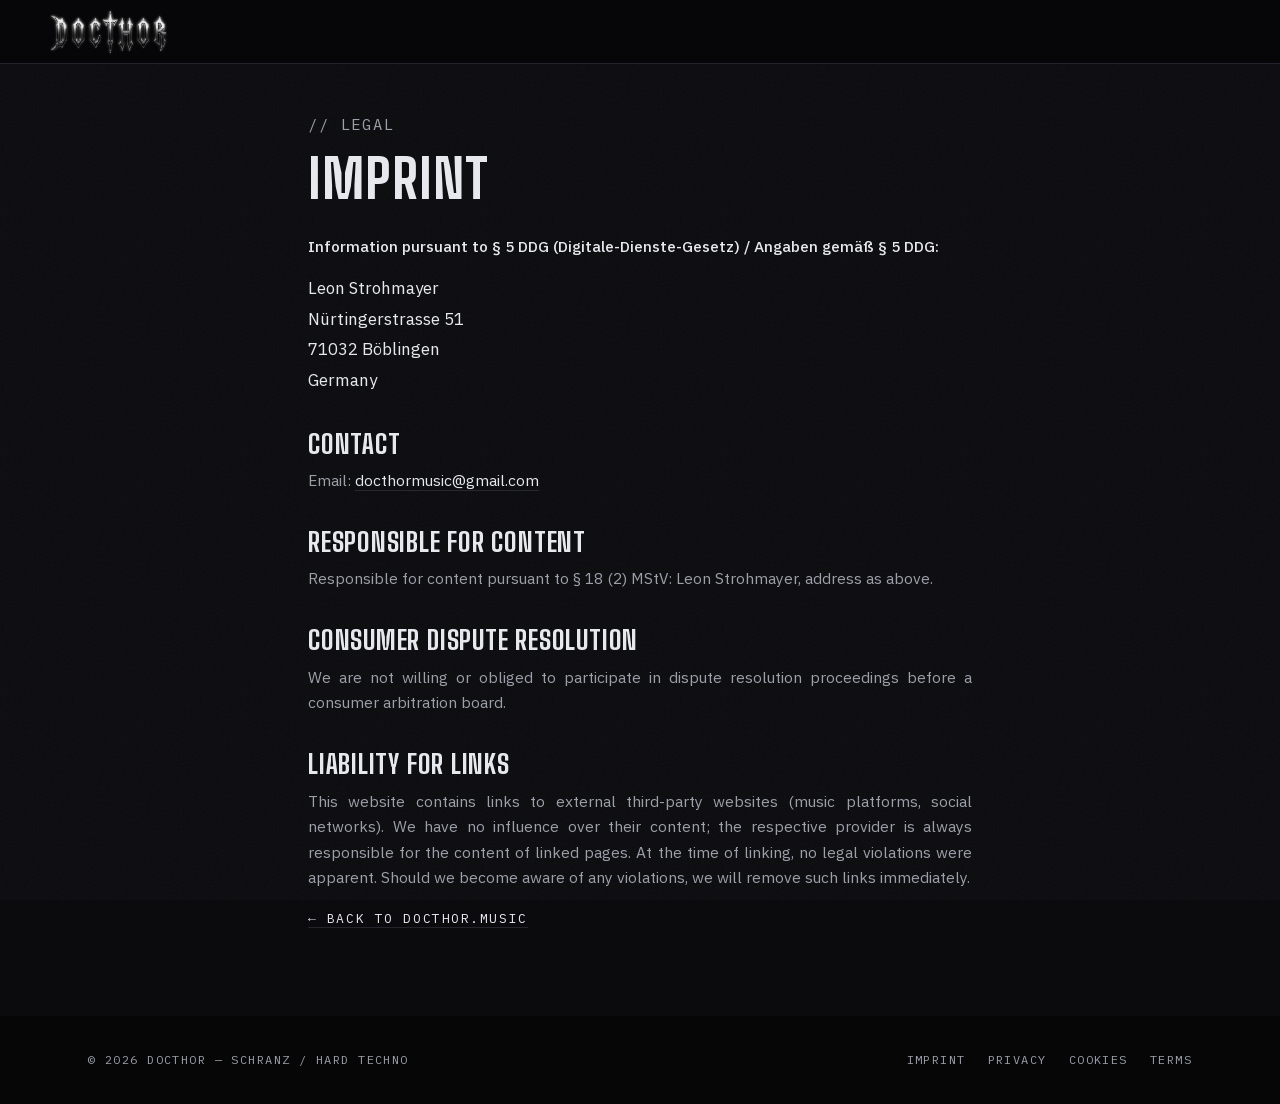
<file: legal/index.html>
<!DOCTYPE html>
<html lang="en">
<head>
  <meta charset="UTF-8">
  <meta name="viewport" content="width=device-width, initial-scale=1, viewport-fit=cover">
  <title>Imprint — DOCTHOR</title>
  <meta name="description" content="Imprint (Impressum) for docthor.music — legal information pursuant to § 5 DDG.">
  <link rel="canonical" href="https://docthor.music/legal/">
  <meta name="theme-color" content="#0e0809">
  <meta name="color-scheme" content="dark">
  <meta name="darkreader-lock">
  <meta name="application-name" content="DOCTHOR">
  <meta name="apple-mobile-web-app-title" content="DOCTHOR">
  <link rel="icon" type="image/png" sizes="32x32" href="/assets/favicon-32.png">
  <link rel="icon" type="image/png" sizes="192x192" href="/assets/favicon-192.png">
  <link rel="apple-touch-icon" href="/assets/apple-touch-icon.png">
  <link rel="stylesheet" href="/css/fonts.css?v=1">
  <link rel="stylesheet" href="/css/style.css?v=53">
</head>
<body class="legal-body">
  <header class="nav">
    <a class="nav-brand" href="/"><picture><source media="(max-width: 640px)" srcset="/assets/logo-top-left-new.png"><img src="/assets/logo-top-left.webp" alt="DOCTHOR" width="378" height="150"></picture></a>
  </header>

  <main class="legal-wrap">
    <p class="eyebrow mono">// Legal</p>
    <h1>Imprint</h1>
    <p><strong>Information pursuant to § 5 DDG (Digitale-Dienste-Gesetz) / Angaben gemäß § 5 DDG:</strong></p>
    <address>
      Leon Strohmayer<br>
      Nürtingerstrasse 51<br>
      71032 Böblingen<br>
      Germany
    </address>

    <h2>Contact</h2>
    <p>Email: <a href="mailto:docthormusic@gmail.com">docthormusic@gmail.com</a></p>

    <h2>Responsible for content</h2>
    <p>Responsible for content pursuant to § 18 (2) MStV: Leon Strohmayer, address as above.</p>

    <h2>Consumer dispute resolution</h2>
    <!-- REVIEW (legal): required wording depends on the operator's circumstances (§ 36 VSBG).
         The former EU ODR platform was discontinued on 2025-07-20 and is deliberately not referenced. -->
    <p>We are not willing or obliged to participate in dispute resolution proceedings before a consumer arbitration board.</p>

    <h2>Liability for links</h2>
    <p>This website contains links to external third-party websites (music platforms, social networks). We have no influence over their content; the respective provider is always responsible for the content of linked pages. At the time of linking, no legal violations were apparent. Should we become aware of any violations, we will remove such links immediately.</p>

    <p><a class="mono" href="/">← Back to docthor.music</a></p>
  </main>

  <footer class="footer">
    <div class="container footer-inner">
      <p class="mono">© 2026 DOCTHOR — Schranz / Hard Techno</p>
      <nav class="footer-links footer-legal mono" aria-label="Legal">
        <a href="/legal/">Imprint</a>
        <a href="/privacy/privacy-policy/">Privacy</a>
        <a href="/privacy/use-of-cookies/">Cookies</a>
        <a href="/legal/terms/">Terms</a>
      </nav>
    </div>
  </footer>
</body>
</html>
</file>
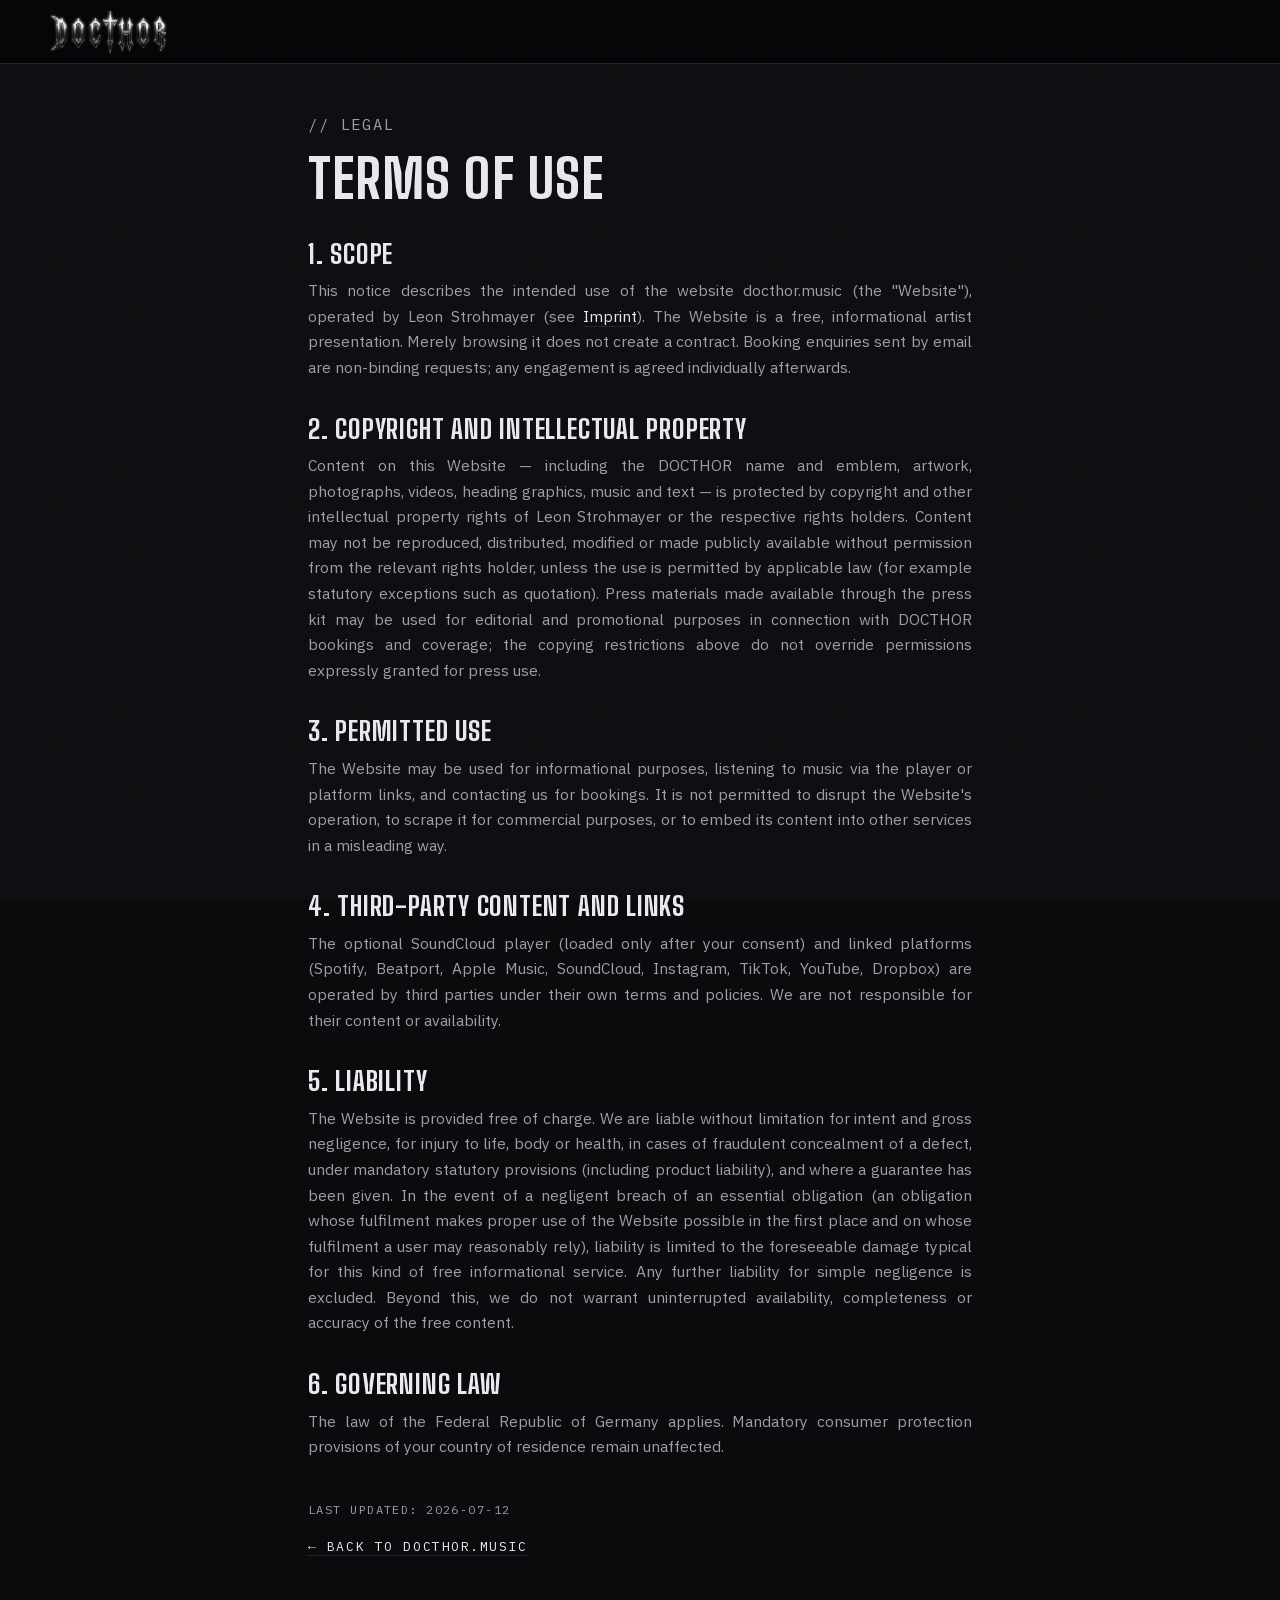
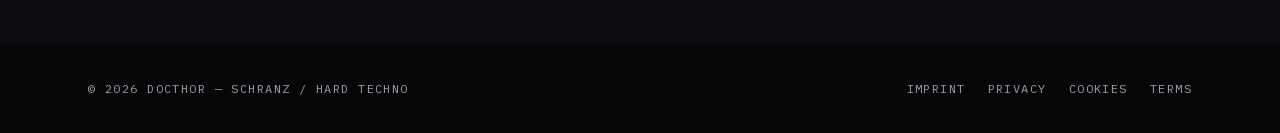
<file: legal/terms/index.html>
<!DOCTYPE html>
<html lang="en">
<head>
  <meta charset="UTF-8">
  <meta name="viewport" content="width=device-width, initial-scale=1, viewport-fit=cover">
  <title>Terms of Use — DOCTHOR</title>
  <meta name="description" content="Terms of use for docthor.music — copyright, permitted use, and disclaimers.">
  <link rel="canonical" href="https://docthor.music/legal/terms/">
  <meta name="theme-color" content="#0e0809">
  <meta name="color-scheme" content="dark">
  <meta name="darkreader-lock">
  <meta name="application-name" content="DOCTHOR">
  <meta name="apple-mobile-web-app-title" content="DOCTHOR">
  <link rel="icon" type="image/png" sizes="32x32" href="/assets/favicon-32.png">
  <link rel="icon" type="image/png" sizes="192x192" href="/assets/favicon-192.png">
  <link rel="apple-touch-icon" href="/assets/apple-touch-icon.png">
  <link rel="stylesheet" href="/css/fonts.css?v=1">
  <link rel="stylesheet" href="/css/style.css?v=53">
</head>
<body class="legal-body">
  <header class="nav">
    <a class="nav-brand" href="/"><picture><source media="(max-width: 640px)" srcset="/assets/logo-top-left-new.png"><img src="/assets/logo-top-left.webp" alt="DOCTHOR" width="378" height="150"></picture></a>
  </header>

  <main class="legal-wrap">
    <p class="eyebrow mono">// Legal</p>
    <h1>Terms of Use</h1>

    <h2>1. Scope</h2>
    <p>This notice describes the intended use of the website docthor.music (the "Website"), operated by Leon Strohmayer (see <a href="/legal/">Imprint</a>). The Website is a free, informational artist presentation. Merely browsing it does not create a contract. Booking enquiries sent by email are non-binding requests; any engagement is agreed individually afterwards.</p>

    <h2>2. Copyright and intellectual property</h2>
    <!-- REVIEW (legal): rights situation for music (composition/master), edits/remixes/samples,
         photographs, artwork and press-kit materials, and any trademark position in the name
         DOCTHOR, is not documented here and should be confirmed by the operator. -->
    <p>Content on this Website — including the DOCTHOR name and emblem, artwork, photographs, videos, heading graphics, music and text — is protected by copyright and other intellectual property rights of Leon Strohmayer or the respective rights holders. Content may not be reproduced, distributed, modified or made publicly available without permission from the relevant rights holder, unless the use is permitted by applicable law (for example statutory exceptions such as quotation). Press materials made available through the press kit may be used for editorial and promotional purposes in connection with DOCTHOR bookings and coverage; the copying restrictions above do not override permissions expressly granted for press use.</p>

    <h2>3. Permitted use</h2>
    <p>The Website may be used for informational purposes, listening to music via the player or platform links, and contacting us for bookings. It is not permitted to disrupt the Website's operation, to scrape it for commercial purposes, or to embed its content into other services in a misleading way.</p>

    <h2>4. Third-party content and links</h2>
    <p>The optional SoundCloud player (loaded only after your consent) and linked platforms (Spotify, Beatport, Apple Music, SoundCloud, Instagram, TikTok, YouTube, Dropbox) are operated by third parties under their own terms and policies. We are not responsible for their content or availability.</p>

    <h2>5. Liability</h2>
    <!-- REVIEW (legal): liability wording requires review by a German lawyer before being relied upon. -->
    <p>The Website is provided free of charge. We are liable without limitation for intent and gross negligence, for injury to life, body or health, in cases of fraudulent concealment of a defect, under mandatory statutory provisions (including product liability), and where a guarantee has been given. In the event of a negligent breach of an essential obligation (an obligation whose fulfilment makes proper use of the Website possible in the first place and on whose fulfilment a user may reasonably rely), liability is limited to the foreseeable damage typical for this kind of free informational service. Any further liability for simple negligence is excluded. Beyond this, we do not warrant uninterrupted availability, completeness or accuracy of the free content.</p>

    <h2>6. Governing law</h2>
    <p>The law of the Federal Republic of Germany applies. Mandatory consumer protection provisions of your country of residence remain unaffected.</p>

    <p class="legal-updated mono">Last updated: 2026-07-12</p>

    <p><a class="mono" href="/">← Back to docthor.music</a></p>
  </main>

  <footer class="footer">
    <div class="container footer-inner">
      <p class="mono">© 2026 DOCTHOR — Schranz / Hard Techno</p>
      <nav class="footer-links footer-legal mono" aria-label="Legal">
        <a href="/legal/">Imprint</a>
        <a href="/privacy/privacy-policy/">Privacy</a>
        <a href="/privacy/use-of-cookies/">Cookies</a>
        <a href="/legal/terms/">Terms</a>
      </nav>
    </div>
  </footer>
</body>
</html>
</file>
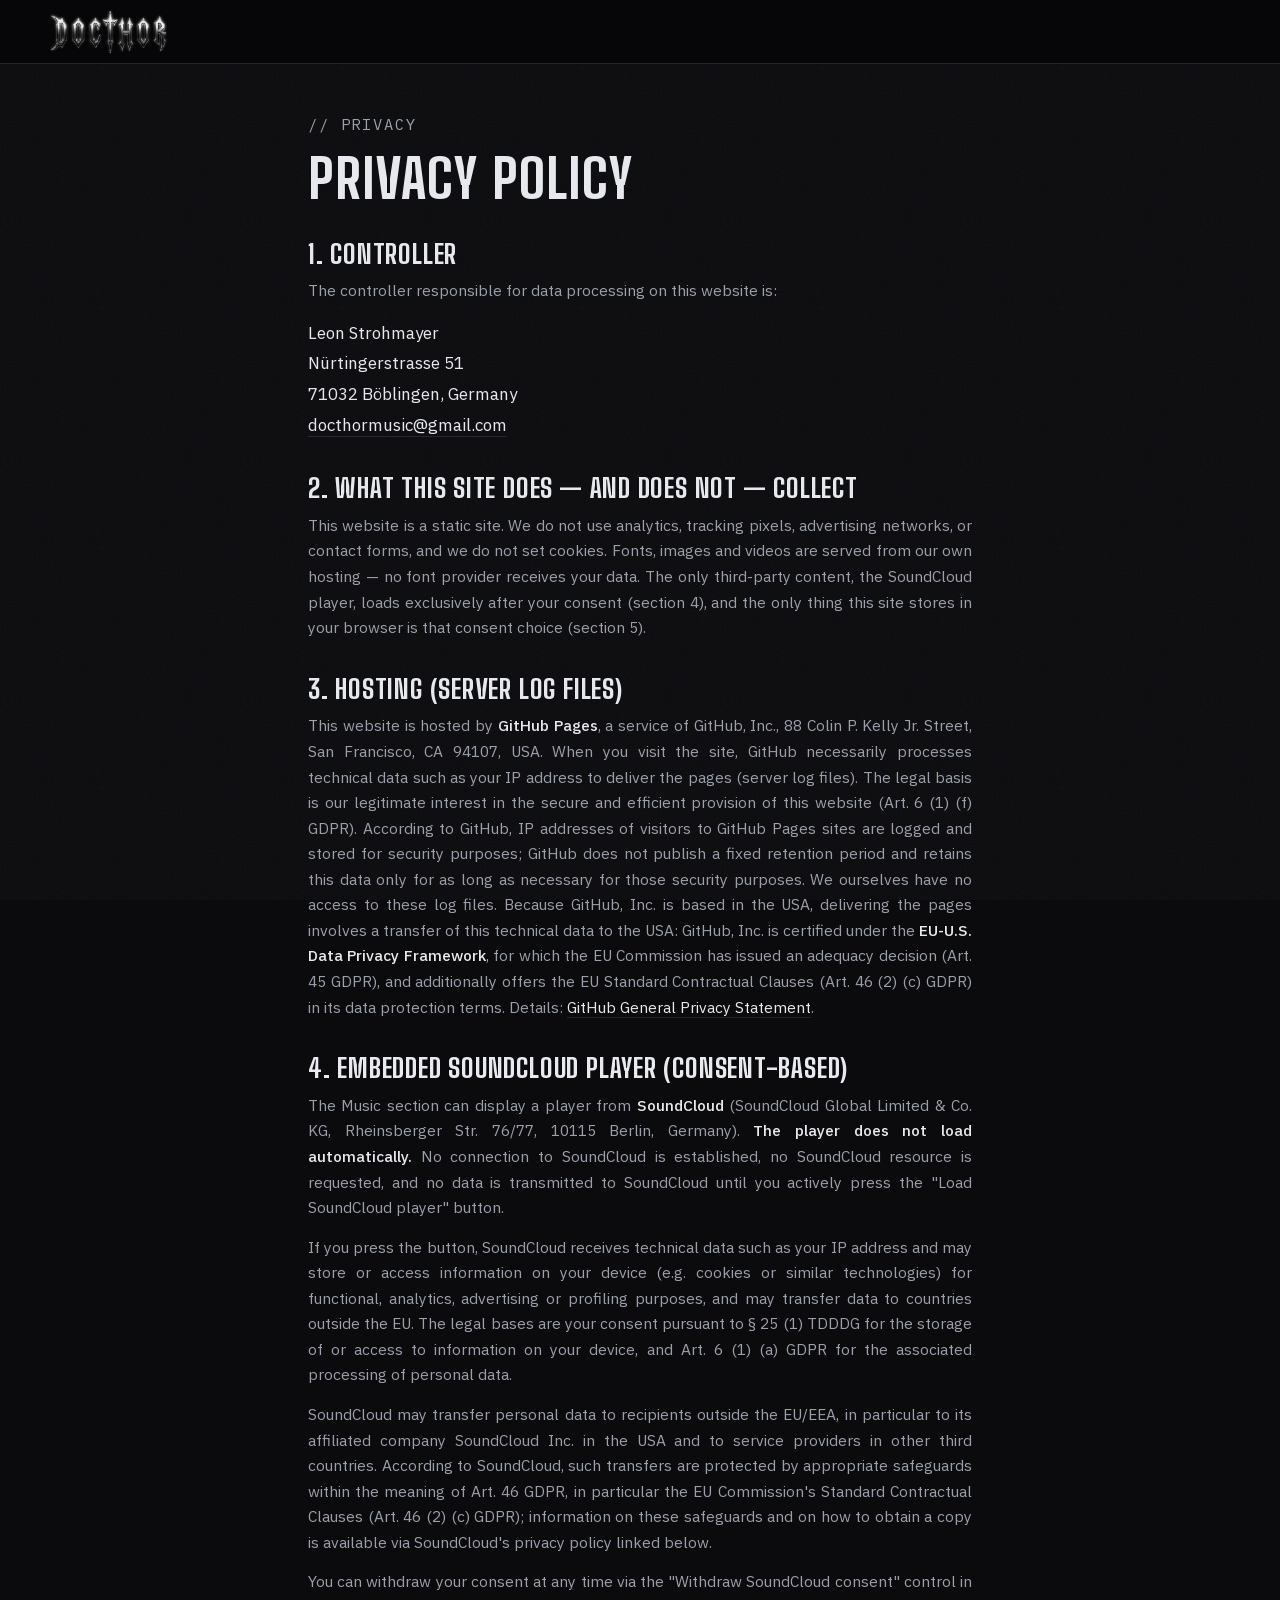
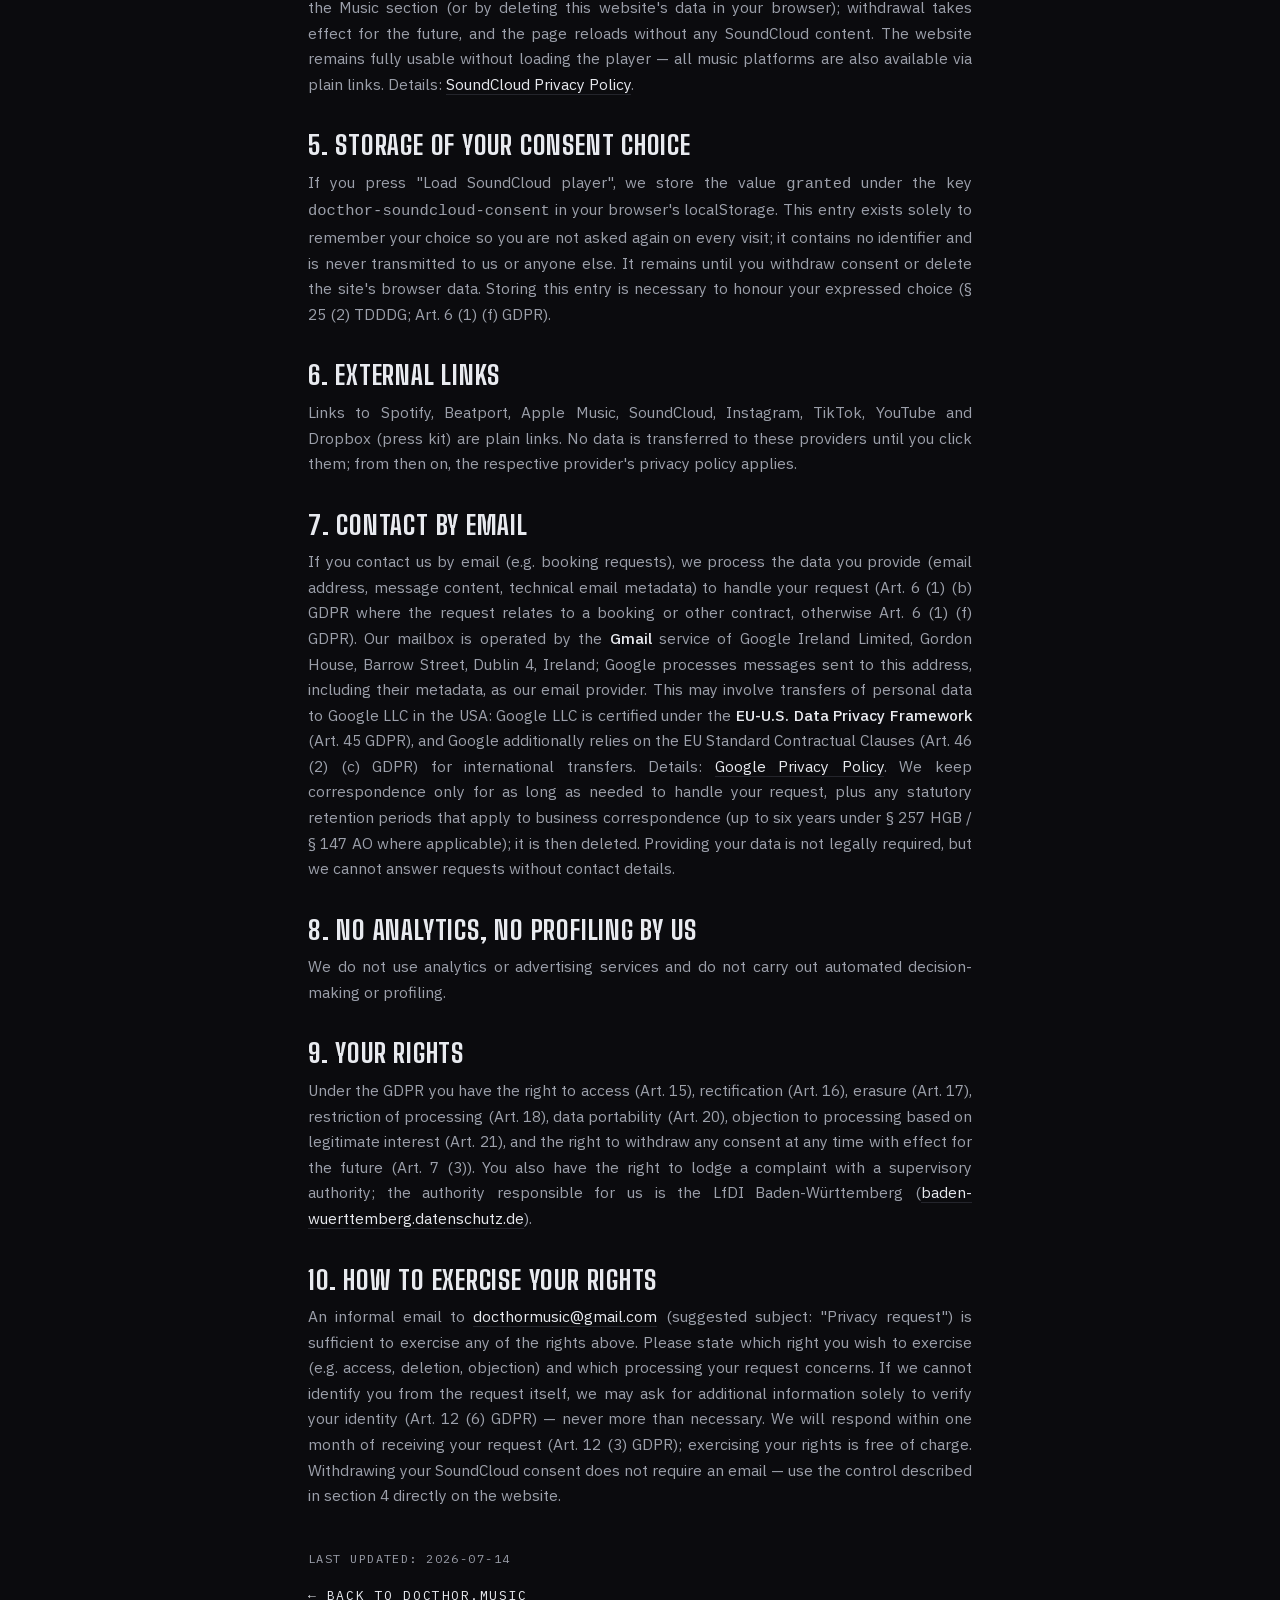
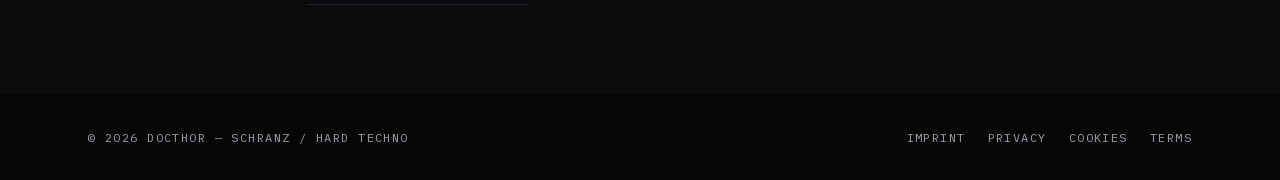
<file: privacy/privacy-policy/index.html>
<!DOCTYPE html>
<html lang="en">
<head>
  <meta charset="UTF-8">
  <meta name="viewport" content="width=device-width, initial-scale=1, viewport-fit=cover">
  <title>Privacy Policy — DOCTHOR</title>
  <meta name="description" content="Privacy policy for docthor.music — what data is processed, by whom, and your rights under the GDPR.">
  <link rel="canonical" href="https://docthor.music/privacy/privacy-policy/">
  <meta name="theme-color" content="#0e0809">
  <meta name="color-scheme" content="dark">
  <meta name="darkreader-lock">
  <meta name="application-name" content="DOCTHOR">
  <meta name="apple-mobile-web-app-title" content="DOCTHOR">
  <link rel="icon" type="image/png" sizes="32x32" href="/assets/favicon-32.png">
  <link rel="icon" type="image/png" sizes="192x192" href="/assets/favicon-192.png">
  <link rel="apple-touch-icon" href="/assets/apple-touch-icon.png">
  <link rel="stylesheet" href="/css/fonts.css?v=1">
  <link rel="stylesheet" href="/css/style.css?v=53">
</head>
<body class="legal-body">
  <header class="nav">
    <a class="nav-brand" href="/"><picture><source media="(max-width: 640px)" srcset="/assets/logo-top-left-new.png"><img src="/assets/logo-top-left.webp" alt="DOCTHOR" width="378" height="150"></picture></a>
  </header>

  <main class="legal-wrap">
    <p class="eyebrow mono">// Privacy</p>
    <h1>Privacy Policy</h1>

    <h2>1. Controller</h2>
    <p>The controller responsible for data processing on this website is:</p>
    <address>
      Leon Strohmayer<br>
      Nürtingerstrasse 51<br>
      71032 Böblingen, Germany<br>
      <a href="mailto:docthormusic@gmail.com">docthormusic@gmail.com</a>
    </address>

    <h2>2. What this site does — and does not — collect</h2>
    <p>This website is a static site. We do not use analytics, tracking pixels, advertising networks, or contact forms, and we do not set cookies. Fonts, images and videos are served from our own hosting — no font provider receives your data. The only third-party content, the SoundCloud player, loads exclusively after your consent (section 4), and the only thing this site stores in your browser is that consent choice (section 5).</p>

    <h2>3. Hosting (server log files)</h2>
    <p>This website is hosted by <strong>GitHub Pages</strong>, a service of GitHub, Inc., 88 Colin P. Kelly Jr. Street, San Francisco, CA 94107, USA. When you visit the site, GitHub necessarily processes technical data such as your IP address to deliver the pages (server log files). The legal basis is our legitimate interest in the secure and efficient provision of this website (Art. 6 (1) (f) GDPR). According to GitHub, IP addresses of visitors to GitHub Pages sites are logged and stored for security purposes; GitHub does not publish a fixed retention period and retains this data only for as long as necessary for those security purposes. We ourselves have no access to these log files. Because GitHub, Inc. is based in the USA, delivering the pages involves a transfer of this technical data to the USA: GitHub, Inc. is certified under the <strong>EU-U.S. Data Privacy Framework</strong>, for which the EU Commission has issued an adequacy decision (Art. 45 GDPR), and additionally offers the EU Standard Contractual Clauses (Art. 46 (2) (c) GDPR) in its data protection terms. Details: <a href="https://docs.github.com/en/site-policy/privacy-policies/github-general-privacy-statement" target="_blank" rel="noopener">GitHub General Privacy Statement</a>.</p>

    <h2>4. Embedded SoundCloud player (consent-based)</h2>
    <!-- REVIEW: confirm SoundCloud's current legal entity and address before relying on it -->
    <p>The Music section can display a player from <strong>SoundCloud</strong> (SoundCloud Global Limited &amp; Co. KG, Rheinsberger Str. 76/77, 10115 Berlin, Germany). <strong>The player does not load automatically.</strong> No connection to SoundCloud is established, no SoundCloud resource is requested, and no data is transmitted to SoundCloud until you actively press the "Load SoundCloud player" button.</p>
    <p>If you press the button, SoundCloud receives technical data such as your IP address and may store or access information on your device (e.g. cookies or similar technologies) for functional, analytics, advertising or profiling purposes, and may transfer data to countries outside the EU. The legal bases are your consent pursuant to § 25 (1) TDDDG for the storage of or access to information on your device, and Art. 6 (1) (a) GDPR for the associated processing of personal data.</p>
    <!-- REVIEW: confirm SoundCloud's current transfer-safeguard statements (SCCs; any DPF certification) against their live privacy policy -->
    <p>SoundCloud may transfer personal data to recipients outside the EU/EEA, in particular to its affiliated company SoundCloud Inc. in the USA and to service providers in other third countries. According to SoundCloud, such transfers are protected by appropriate safeguards within the meaning of Art. 46 GDPR, in particular the EU Commission's Standard Contractual Clauses (Art. 46 (2) (c) GDPR); information on these safeguards and on how to obtain a copy is available via SoundCloud's privacy policy linked below.</p>
    <p>You can withdraw your consent at any time via the "Withdraw SoundCloud consent" control in the Music section (or by deleting this website's data in your browser); withdrawal takes effect for the future, and the page reloads without any SoundCloud content. The website remains fully usable without loading the player — all music platforms are also available via plain links. Details: <a href="https://soundcloud.com/pages/privacy" target="_blank" rel="noopener">SoundCloud Privacy Policy</a>.</p>

    <h2>5. Storage of your consent choice</h2>
    <p>If you press "Load SoundCloud player", we store the value <code>granted</code> under the key <code>docthor-soundcloud-consent</code> in your browser's localStorage. This entry exists solely to remember your choice so you are not asked again on every visit; it contains no identifier and is never transmitted to us or anyone else. It remains until you withdraw consent or delete the site's browser data. Storing this entry is necessary to honour your expressed choice (§ 25 (2) TDDDG; Art. 6 (1) (f) GDPR).</p>

    <h2>6. External links</h2>
    <p>Links to Spotify, Beatport, Apple Music, SoundCloud, Instagram, TikTok, YouTube and Dropbox (press kit) are plain links. No data is transferred to these providers until you click them; from then on, the respective provider's privacy policy applies.</p>

    <h2>7. Contact by email</h2>
    <!-- REVIEW: confirm Google Ireland Limited as the correct contracting entity for this Gmail account and the HGB/AO retention references -->
    <p>If you contact us by email (e.g. booking requests), we process the data you provide (email address, message content, technical email metadata) to handle your request (Art. 6 (1) (b) GDPR where the request relates to a booking or other contract, otherwise Art. 6 (1) (f) GDPR). Our mailbox is operated by the <strong>Gmail</strong> service of Google Ireland Limited, Gordon House, Barrow Street, Dublin 4, Ireland; Google processes messages sent to this address, including their metadata, as our email provider. This may involve transfers of personal data to Google LLC in the USA: Google LLC is certified under the <strong>EU-U.S. Data Privacy Framework</strong> (Art. 45 GDPR), and Google additionally relies on the EU Standard Contractual Clauses (Art. 46 (2) (c) GDPR) for international transfers. Details: <a href="https://policies.google.com/privacy" target="_blank" rel="noopener">Google Privacy Policy</a>. We keep correspondence only for as long as needed to handle your request, plus any statutory retention periods that apply to business correspondence (up to six years under § 257 HGB / § 147 AO where applicable); it is then deleted. Providing your data is not legally required, but we cannot answer requests without contact details.</p>

    <h2>8. No analytics, no profiling by us</h2>
    <p>We do not use analytics or advertising services and do not carry out automated decision-making or profiling.</p>

    <h2>9. Your rights</h2>
    <p>Under the GDPR you have the right to access (Art. 15), rectification (Art. 16), erasure (Art. 17), restriction of processing (Art. 18), data portability (Art. 20), objection to processing based on legitimate interest (Art. 21), and the right to withdraw any consent at any time with effect for the future (Art. 7 (3)). You also have the right to lodge a complaint with a supervisory authority; the authority responsible for us is the LfDI Baden-Württemberg (<a href="https://www.baden-wuerttemberg.datenschutz.de" target="_blank" rel="noopener">baden-wuerttemberg.datenschutz.de</a>).</p>

    <h2>10. How to exercise your rights</h2>
    <p>An informal email to <a href="mailto:docthormusic@gmail.com?subject=Privacy%20request">docthormusic@gmail.com</a> (suggested subject: "Privacy request") is sufficient to exercise any of the rights above. Please state which right you wish to exercise (e.g. access, deletion, objection) and which processing your request concerns. If we cannot identify you from the request itself, we may ask for additional information solely to verify your identity (Art. 12 (6) GDPR) — never more than necessary. We will respond within one month of receiving your request (Art. 12 (3) GDPR); exercising your rights is free of charge. Withdrawing your SoundCloud consent does not require an email — use the control described in section 4 directly on the website.</p>

    <p class="legal-updated mono">Last updated: 2026-07-14</p>

    <p><a class="mono" href="/">← Back to docthor.music</a></p>
  </main>

  <footer class="footer">
    <div class="container footer-inner">
      <p class="mono">© 2026 DOCTHOR — Schranz / Hard Techno</p>
      <nav class="footer-links footer-legal mono" aria-label="Legal">
        <a href="/legal/">Imprint</a>
        <a href="/privacy/privacy-policy/">Privacy</a>
        <a href="/privacy/use-of-cookies/">Cookies</a>
        <a href="/legal/terms/">Terms</a>
      </nav>
    </div>
  </footer>
</body>
</html>
</file>
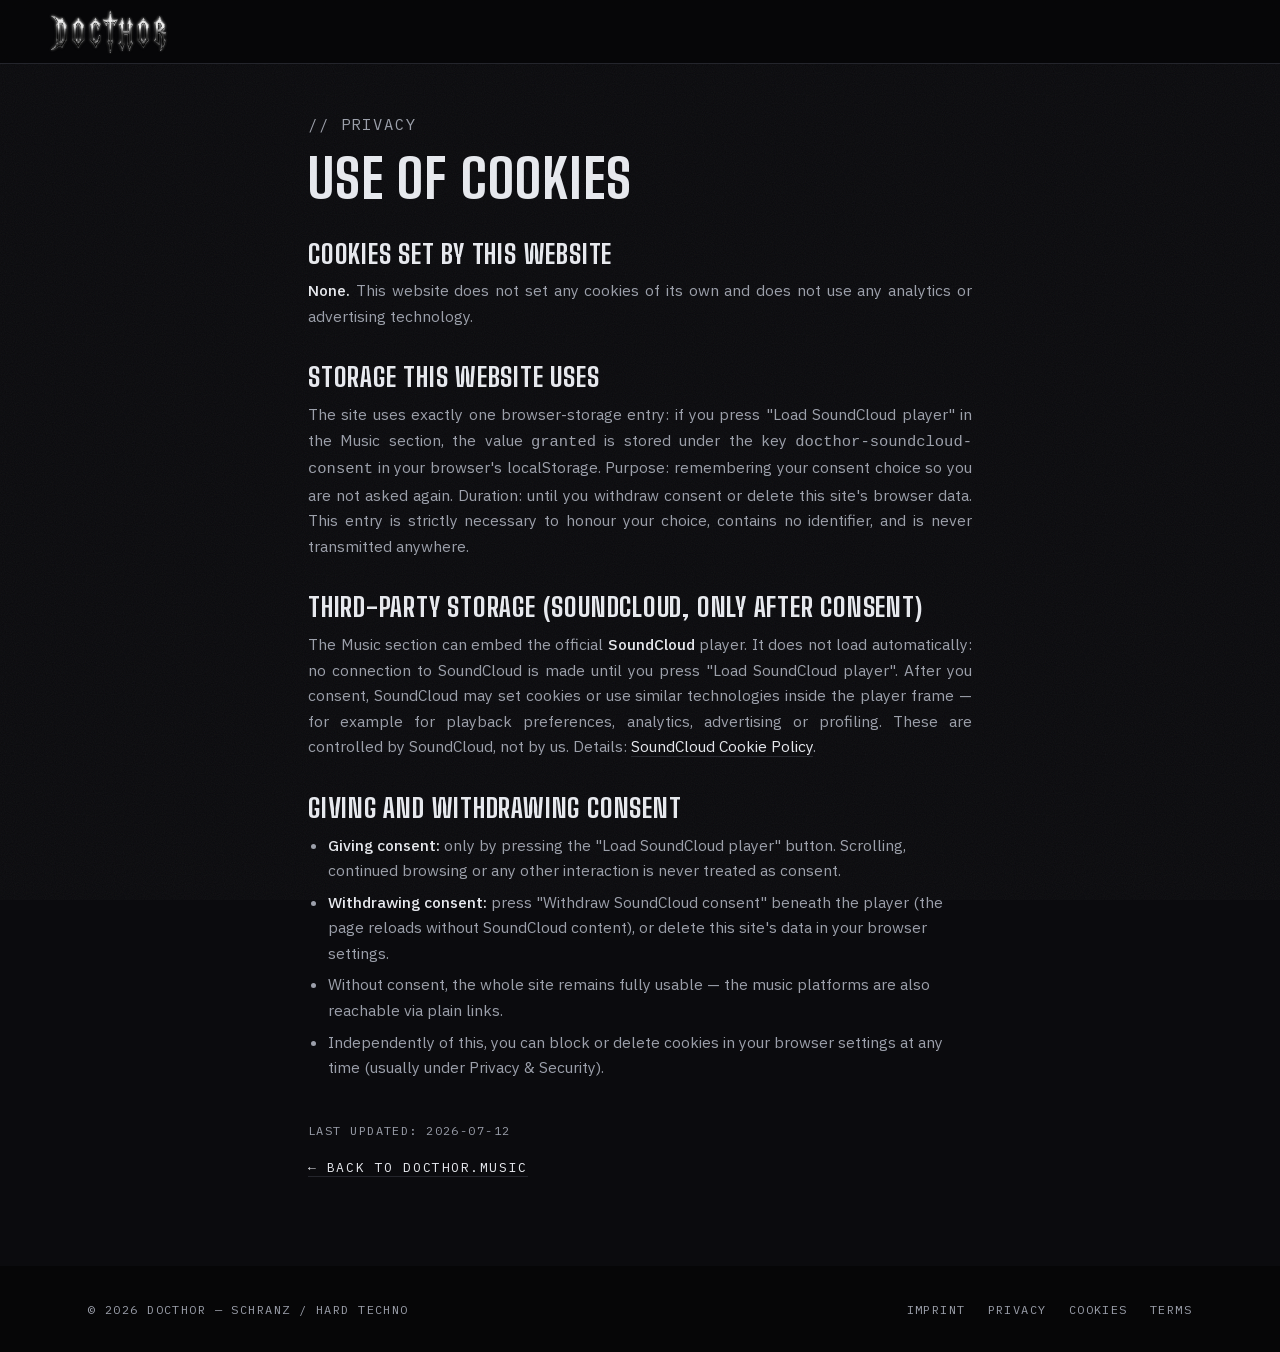
<file: privacy/use-of-cookies/index.html>
<!DOCTYPE html>
<html lang="en">
<head>
  <meta charset="UTF-8">
  <meta name="viewport" content="width=device-width, initial-scale=1, viewport-fit=cover">
  <title>Use of Cookies — DOCTHOR</title>
  <meta name="description" content="Cookie information for docthor.music — this site sets no cookies of its own; the embedded SoundCloud player may set cookies.">
  <link rel="canonical" href="https://docthor.music/privacy/use-of-cookies/">
  <meta name="theme-color" content="#0e0809">
  <meta name="color-scheme" content="dark">
  <meta name="darkreader-lock">
  <meta name="application-name" content="DOCTHOR">
  <meta name="apple-mobile-web-app-title" content="DOCTHOR">
  <link rel="icon" type="image/png" sizes="32x32" href="/assets/favicon-32.png">
  <link rel="icon" type="image/png" sizes="192x192" href="/assets/favicon-192.png">
  <link rel="apple-touch-icon" href="/assets/apple-touch-icon.png">
  <link rel="stylesheet" href="/css/fonts.css?v=1">
  <link rel="stylesheet" href="/css/style.css?v=53">
</head>
<body class="legal-body">
  <header class="nav">
    <a class="nav-brand" href="/"><picture><source media="(max-width: 640px)" srcset="/assets/logo-top-left-new.png"><img src="/assets/logo-top-left.webp" alt="DOCTHOR" width="378" height="150"></picture></a>
  </header>

  <main class="legal-wrap">
    <p class="eyebrow mono">// Privacy</p>
    <h1>Use of Cookies</h1>

    <h2>Cookies set by this website</h2>
    <p><strong>None.</strong> This website does not set any cookies of its own and does not use any analytics or advertising technology.</p>

    <h2>Storage this website uses</h2>
    <p>The site uses exactly one browser-storage entry: if you press "Load SoundCloud player" in the Music section, the value <code>granted</code> is stored under the key <code>docthor-soundcloud-consent</code> in your browser's localStorage. Purpose: remembering your consent choice so you are not asked again. Duration: until you withdraw consent or delete this site's browser data. This entry is strictly necessary to honour your choice, contains no identifier, and is never transmitted anywhere.</p>

    <h2>Third-party storage (SoundCloud, only after consent)</h2>
    <p>The Music section can embed the official <strong>SoundCloud</strong> player. It does not load automatically: no connection to SoundCloud is made until you press "Load SoundCloud player". After you consent, SoundCloud may set cookies or use similar technologies inside the player frame — for example for playback preferences, analytics, advertising or profiling. These are controlled by SoundCloud, not by us. Details: <a href="https://soundcloud.com/pages/cookies" target="_blank" rel="noopener">SoundCloud Cookie Policy</a>.</p>

    <h2>Giving and withdrawing consent</h2>
    <ul>
      <li><strong>Giving consent:</strong> only by pressing the "Load SoundCloud player" button. Scrolling, continued browsing or any other interaction is never treated as consent.</li>
      <li><strong>Withdrawing consent:</strong> press "Withdraw SoundCloud consent" beneath the player (the page reloads without SoundCloud content), or delete this site's data in your browser settings.</li>
      <li>Without consent, the whole site remains fully usable — the music platforms are also reachable via plain links.</li>
      <li>Independently of this, you can block or delete cookies in your browser settings at any time (usually under Privacy &amp; Security).</li>
    </ul>

    <p class="legal-updated mono">Last updated: 2026-07-12</p>

    <p><a class="mono" href="/">← Back to docthor.music</a></p>
  </main>

  <footer class="footer">
    <div class="container footer-inner">
      <p class="mono">© 2026 DOCTHOR — Schranz / Hard Techno</p>
      <nav class="footer-links footer-legal mono" aria-label="Legal">
        <a href="/legal/">Imprint</a>
        <a href="/privacy/privacy-policy/">Privacy</a>
        <a href="/privacy/use-of-cookies/">Cookies</a>
        <a href="/legal/terms/">Terms</a>
      </nav>
    </div>
  </footer>
</body>
</html>
</file>
<file: css/fonts.css>
/* self-hosted fonts (formerly Google Fonts CDN) — latin subset */
@font-face {
  font-family: 'Big Shoulders';
  font-style: normal;
  font-weight: 600;
  font-display: swap;
  src: url(../assets/fonts/big-shoulders-600-latin.woff2) format('woff2');
  unicode-range: U+0000-00FF, U+0131, U+0152-0153, U+02BB-02BC, U+02C6, U+02DA, U+02DC, U+0304, U+0308, U+0329, U+2000-206F, U+20AC, U+2122, U+2191, U+2193, U+2212, U+2215, U+FEFF, U+FFFD;
}
@font-face {
  font-family: 'Big Shoulders';
  font-style: normal;
  font-weight: 700;
  font-display: swap;
  src: url(../assets/fonts/big-shoulders-700-latin.woff2) format('woff2');
  unicode-range: U+0000-00FF, U+0131, U+0152-0153, U+02BB-02BC, U+02C6, U+02DA, U+02DC, U+0304, U+0308, U+0329, U+2000-206F, U+20AC, U+2122, U+2191, U+2193, U+2212, U+2215, U+FEFF, U+FFFD;
}
@font-face {
  font-family: 'IBM Plex Mono';
  font-style: normal;
  font-weight: 400;
  font-display: swap;
  src: url(../assets/fonts/ibm-plex-mono-400-latin.woff2) format('woff2');
  unicode-range: U+0000-00FF, U+0131, U+0152-0153, U+02BB-02BC, U+02C6, U+02DA, U+02DC, U+0304, U+0308, U+0329, U+2000-206F, U+20AC, U+2122, U+2191, U+2193, U+2212, U+2215, U+FEFF, U+FFFD;
}
@font-face {
  font-family: 'IBM Plex Mono';
  font-style: normal;
  font-weight: 500;
  font-display: swap;
  src: url(../assets/fonts/ibm-plex-mono-500-latin.woff2) format('woff2');
  unicode-range: U+0000-00FF, U+0131, U+0152-0153, U+02BB-02BC, U+02C6, U+02DA, U+02DC, U+0304, U+0308, U+0329, U+2000-206F, U+20AC, U+2122, U+2191, U+2193, U+2212, U+2215, U+FEFF, U+FFFD;
}
@font-face {
  font-family: 'IBM Plex Sans';
  font-style: normal;
  font-weight: 400;
  font-stretch: 100%;
  font-display: swap;
  src: url(../assets/fonts/ibm-plex-sans-400-latin.woff2) format('woff2');
  unicode-range: U+0000-00FF, U+0131, U+0152-0153, U+02BB-02BC, U+02C6, U+02DA, U+02DC, U+0304, U+0308, U+0329, U+2000-206F, U+20AC, U+2122, U+2191, U+2193, U+2212, U+2215, U+FEFF, U+FFFD;
}
@font-face {
  font-family: 'IBM Plex Sans';
  font-style: normal;
  font-weight: 500;
  font-stretch: 100%;
  font-display: swap;
  src: url(../assets/fonts/ibm-plex-sans-500-latin.woff2) format('woff2');
  unicode-range: U+0000-00FF, U+0131, U+0152-0153, U+02BB-02BC, U+02C6, U+02DA, U+02DC, U+0304, U+0308, U+0329, U+2000-206F, U+20AC, U+2122, U+2191, U+2193, U+2212, U+2215, U+FEFF, U+FFFD;
}
</file>
<file: css/style.css>
/* ================================================================
   DOCTHOR — monochrome chrome + molten orange  ·  v2
   ================================================================ */

:root {
  color-scheme: dark; /* native dark site — keeps dark-mode extensions from recoloring it */
  --black: #060607;
  --steel-950: #0b0b0e;
  --steel-900: #101014;
  --line: #24252c;
  --chrome: #e8eaef;
  --dim: #9ca0ab;
  --orange: #ff544f;      /* accent: coral red, matched to the artist photos */
  --orange-hot: #ff7d79;
  --gold: #ffe783;        /* sparing highlight: now-playing, live values */

  /* type system: Big Shoulders = industrial condensed display voice
     (angular terminals echo the chrome headings); IBM Plex Sans + Mono
     form one engineered family for body and HUD labels */
  --font-display: "Big Shoulders", "Arial Narrow", sans-serif;
  --font-body: "IBM Plex Sans", "Helvetica Neue", sans-serif;
  --font-mono: "IBM Plex Mono", "SFMono-Regular", monospace;

  --nav-h: 64px;
  --pad: clamp(20px, 5vw, 48px);

  /* z scale: flow-bg 0 · content 1 · grain 40 · nav 50 · menu 55 */
}

* { margin: 0; padding: 0; box-sizing: border-box; }

html {
  scroll-behavior: smooth;
  /* base canvas: what iOS paints behind the expanded browser toolbar and
     in overscroll — warm near-black so it blends with the swirl instead
     of reading as a black bar (pure #060607 did) */
  background: #0e0809;
}

body {
  background: var(--black);
  color: var(--chrome);
  font-family: var(--font-body);
  font-size: 17px;
  line-height: 1.65;
  -webkit-font-smoothing: antialiased;
  overflow-x: hidden;
}
body.menu-open { overflow: hidden; }

/* film grain over everything */
body::after {
  content: "";
  position: fixed;
  inset: 0;
  z-index: 40;
  pointer-events: none;
  opacity: .05;
  background-image: url("data:image/svg+xml,%3Csvg xmlns='http://www.w3.org/2000/svg' width='240' height='240'%3E%3Cfilter id='n'%3E%3CfeTurbulence type='fractalNoise' baseFrequency='0.9' numOctaves='2'/%3E%3C/filter%3E%3Crect width='240' height='240' filter='url(%23n)'/%3E%3C/svg%3E");
}

img { display: block; max-width: 100%; height: auto; }
a { color: inherit; text-decoration: none; }

.mono {
  font-family: var(--font-mono);
  font-size: 13px;
  letter-spacing: .12em;
  text-transform: uppercase;
}

/* inline SVG arrows (replaced glyphs that rendered as emoji on iOS) */
.ic-arrow svg { display: inline-block; vertical-align: -0.12em; }
.tile-arrow svg { display: block; }
.to-top svg { display: block; }

:focus-visible {
  outline: 2px solid var(--orange);
  outline-offset: 3px;
}

/* screen-reader / crawler text without visual footprint */
.sr-only {
  position: absolute;
  width: 1px;
  height: 1px;
  padding: 0;
  margin: -1px;
  overflow: hidden;
  clip-path: inset(50%);
  white-space: nowrap;
  border: 0;
}

.skip-link {
  position: fixed;
  top: -100px;
  left: 16px;
  z-index: 100;
  padding: 10px 16px;
  background: var(--orange);
  color: #000;
  font-family: var(--font-mono);
  font-size: 13px;
  transition: top .2s;
}
.skip-link:focus { top: 12px; }

/* ================= NAV ================= */

.nav {
  position: fixed;
  top: 0; left: 0; right: 0;
  z-index: 50;
  height: var(--nav-h);
  display: flex;
  align-items: center;
  justify-content: space-between;
  padding-inline: var(--pad);
  background: transparent;
  transition: background .3s, border-color .3s;
  border-bottom: 1px solid transparent;
}
.nav.scrolled {
  background: rgba(6, 6, 7, .82);
  backdrop-filter: blur(14px);
  -webkit-backdrop-filter: blur(14px);
  border-bottom-color: var(--line);
}
body.menu-open .nav {
  background: transparent;
  border-bottom-color: transparent;
  backdrop-filter: none;
  -webkit-backdrop-filter: none;
}
/* the open menu shows its own emblem — hide the duplicate wordmark */
.nav-brand { transition: opacity .3s ease; }
body.menu-open .nav-brand { opacity: 0; pointer-events: none; }

/* live section label in the bar — phones only (MOBILE POLISH shows it) */
.nav-eyebrow { display: none; }

.nav-brand { display: flex; align-items: center; }
.nav-brand img {
  height: 48px;
  width: auto;
  display: block;
  transition: filter .25s;
}
.nav-brand:hover img { filter: brightness(1.25); }
@media (max-width: 640px) {
  .nav-brand img { height: 40px; }
}

/* burger */
.burger {
  position: relative;
  width: 52px;
  height: 44px;
  background: none;
  border: 1px solid var(--line);
  cursor: pointer;
  transition: border-color .25s;
}
.burger:hover { border-color: var(--orange); }
.burger span {
  position: absolute;
  left: 14px;
  right: 14px;
  height: 2px;
  background: var(--chrome);
  transition: transform .35s cubic-bezier(.6, 0, .2, 1), top .35s cubic-bezier(.6, 0, .2, 1), background .25s;
}
.burger span:nth-child(1) { top: 16px; }
.burger span:nth-child(2) { top: 26px; }
.burger:hover span { background: var(--orange); }
body.menu-open .burger span:nth-child(1) { top: 21px; transform: rotate(45deg); }
body.menu-open .burger span:nth-child(2) { top: 21px; transform: rotate(-45deg); }

/* ================= FULL-SCREEN MENU ================= */

.menu {
  position: fixed;
  inset: 0;
  z-index: 45;
  display: flex;
  flex-direction: column;
  justify-content: center;
  align-items: center;
  gap: clamp(36px, 7vh, 64px);
  padding-top: var(--nav-h); /* keep the emblem clear of the close button row */
  background: rgba(4, 4, 5, .96);
  backdrop-filter: blur(18px);
  -webkit-backdrop-filter: blur(18px);
  opacity: 0;
  visibility: hidden;
  transition: opacity .4s ease, visibility 0s linear .4s;
}
body.menu-open .menu {
  opacity: 1;
  visibility: visible;
  transition: opacity .4s ease;
}

/* chrome emblem above the links — sized to the width of the link text */
.menu-logo-link { display: block; }
.menu-logo {
  width: min(60vw, 300px);
  max-height: 22svh; /* short screens: don't crowd the links out */
  object-fit: contain;
  opacity: 0;
  transform: translateY(20px);
  transition: opacity .5s ease .04s, transform .5s cubic-bezier(.2, .7, .2, 1) .04s;
}
body.menu-open .menu-logo { opacity: 1; transform: none; }
body.menu-open .menu-logo-link:hover .menu-logo { transform: scale(1.04); }

.menu-links {
  display: flex;
  flex-direction: column;
  align-items: center;
  gap: clamp(10px, 2.4vh, 22px);
}
.menu-links a {
  position: relative;
  display: flex;
  align-items: baseline;
  gap: 18px;
  font-family: var(--font-display);
  font-weight: 700;
  font-size: clamp(40px, 7.5vh, 68px);
  line-height: 1.05;
  text-transform: uppercase;
  letter-spacing: .06em;
  color: var(--chrome);
  opacity: 0;
  transform: translateY(28px);
  transition: color .25s, opacity .5s ease, transform .5s cubic-bezier(.2, .7, .2, 1);
}
body.menu-open .menu-links a { opacity: 1; transform: none; }
body.menu-open .menu-links a:nth-child(1) { transition-delay: .10s; }
body.menu-open .menu-links a:nth-child(2) { transition-delay: .17s; }
body.menu-open .menu-links a:nth-child(3) { transition-delay: .24s; }
body.menu-open .menu-links a:nth-child(4) { transition-delay: .31s; }
.menu-links a:hover { color: var(--orange); }
.menu-links a[aria-current="true"] { color: var(--orange); }

.menu-num {
  font-size: 13px;
  color: var(--dim);
}
.menu-links a:hover .menu-num { color: var(--orange-hot); }

.menu-meta {
  display: flex;
  flex-direction: column;
  align-items: center;
  gap: 16px;
  opacity: 0;
  transform: translateY(16px);
  transition: opacity .5s ease .4s, transform .5s ease .4s;
}
body.menu-open .menu-meta { opacity: 1; transform: none; }
.menu-socials { display: flex; gap: 26px; }
.menu-socials a, .menu-mail { color: var(--dim); transition: color .2s; }
.menu-socials a:hover, .menu-mail:hover { color: var(--orange); }

/* ================= FLOWING BACKGROUND ================= */

.flow-bg {
  position: fixed;
  inset: 0;
  z-index: 0;
  background: url("../assets/swirl-static.jpg") center / cover no-repeat var(--black);
}
/* size to the LARGE viewport: iOS resizes fixed elements only after the
   toolbar show/hide animation, which exposed a black bar behind the
   browser buttons — at 100lvh the background always covers that zone */
@supports (height: 100lvh) {
  .flow-bg { bottom: auto; height: 100lvh; }
}
.flow-video {
  position: absolute;
  inset: 0;
  width: 100%;
  height: 100%;
  object-fit: cover;
}
/* one consistent darken + blur across every section below the hero */
.flow-dim {
  position: absolute;
  inset: 0;
  background: rgba(6, 6, 7, .58);
  backdrop-filter: blur(9px);
  -webkit-backdrop-filter: blur(9px);
}

main { position: relative; z-index: 1; }
.footer { position: relative; z-index: 1; }

/* ================= HERO ================= */

.hero {
  position: relative;
  min-height: 100svh;
  display: flex;
  align-items: center;
  justify-content: center;
  overflow: hidden;
  background: var(--black);
}

.hero-video {
  position: absolute;
  inset: 0;
  width: 100%;
  height: 100%;
  object-fit: cover;
  z-index: 0;
}

/* vignette + melt into the flow background below */
.hero-veil {
  position: absolute;
  inset: 0;
  z-index: 1;
  background:
    linear-gradient(to bottom, rgba(6,6,7,.55), transparent 22%),
    linear-gradient(to top, var(--black) 0%, rgba(6,6,7,0) 26%),
    radial-gradient(ellipse at center, transparent 45%, rgba(6,6,7,.5) 100%);
}

.hero-core {
  position: relative;
  z-index: 2;
  display: flex;
  flex-direction: column;
  align-items: center;
  padding-inline: var(--pad);
  padding-top: var(--nav-h);
}

.logo-stage {
  position: relative;
  display: flex;
  align-items: center;
  justify-content: center;
  cursor: pointer;
}

.hero-glow {
  position: absolute;
  width: min(64vw, 620px);
  aspect-ratio: 1;
  background: radial-gradient(closest-side, rgba(238,241,248,.30), rgba(238,241,248,.10) 48%, transparent 72%);
  animation: breathe 6.5s ease-in-out infinite;
  pointer-events: none;
}
@keyframes breathe {
  0%, 100% { opacity: .78; transform: scale(1); }
  50%      { opacity: 1;   transform: scale(1.06); }
}

/* ---- flashlight reveal ----
   cursor position (--mx/--my, px within the stage) drives two inverse
   radial masks: the logo gets a soft-edged hole, the portrait is visible
   only inside that same circle. --mr is the flashlight radius. */
.logo-stage {
  --mx: -999px;
  --my: -999px;
  --mr: 130px;
}

.reveal-portrait {
  position: absolute;
  inset: 0;
  width: 100%;
  height: 100%;
  pointer-events: none;
  -webkit-mask-image: radial-gradient(circle var(--mr) at var(--mx) var(--my), #000 0 55%, transparent 100%);
  mask-image: radial-gradient(circle var(--mr) at var(--mx) var(--my), #000 0 55%, transparent 100%);
}

.hero-logo {
  width: min(66vw, 470px);
  height: auto;
  position: relative;
  filter: drop-shadow(0 8px 34px rgba(0,0,0,.65));
  -webkit-mask-image: radial-gradient(circle var(--mr) at var(--mx) var(--my), transparent 0 55%, #000 100%);
  mask-image: radial-gradient(circle var(--mr) at var(--mx) var(--my), transparent 0 55%, #000 100%);
}

.hero-tag {
  margin-top: clamp(20px, 3.5vh, 34px);
  display: flex;
  align-items: center;
  gap: 14px;
  color: var(--chrome);
  text-shadow: 0 1px 14px rgba(0, 0, 0, .85);
  letter-spacing: .55em;
  padding-left: .55em;
  font-size: 14px;
}
.hero-tag::before,
.hero-tag::after {
  content: "";
  width: 34px;
  height: 1px;
  background: rgba(232, 234, 239, .4);
}
.hero-cta {
  margin-top: clamp(26px, 4.5vh, 44px);
  display: flex;
  gap: 16px;
  flex-wrap: wrap;
  justify-content: center;
}
/* both CTAs share one width (longer label + a little margin) */
.hero-cta .btn {
  width: 172px;
  padding-inline: 12px;
  text-align: center;
}

.btn {
  display: inline-block; /* inline boxes don't clip — the sheen escaped on non-flex parents */
  position: relative;
  overflow: hidden;
  clip-path: inset(0); /* hard clip for the sheen — overflow alone is unreliable in Safari */
  font-family: var(--font-display);
  font-weight: 600;
  font-size: 16px;
  letter-spacing: .2em;
  text-transform: uppercase;
  padding: 14px 34px;
  border: 1px solid transparent;
  transition: background .2s, color .2s, border-color .2s, transform .2s;
}
.btn::after { /* sheen sweep */
  content: "";
  position: absolute;
  top: 0; bottom: 0;
  left: -80%;
  width: 60%;
  background: linear-gradient(100deg, transparent, rgba(255,255,255,.35), transparent);
  transform: skewX(-20deg);
  transition: left .5s ease;
}
.btn:hover::after { left: 120%; }
.btn:hover { transform: translateY(-2px); }
.btn-solid { background: var(--orange); color: #0a0503; }
.btn-solid:hover { background: var(--orange-hot); }
.btn-ghost {
  border-color: rgba(232,234,239,.35);
  color: var(--chrome);
  background: rgba(6, 6, 7, .42); /* translucent fill so it reads over the bright pool */
}
.btn-ghost:hover { border-color: var(--chrome); background: rgba(6, 6, 7, .6); }

.scroll-cue {
  position: absolute;
  bottom: 22px;
  left: 50%;
  transform: translateX(-50%);
  z-index: 2;
  display: flex;
  flex-direction: column;
  align-items: center;
  gap: 9px;
  padding: 8px 14px; /* generous hit area */
}
@media (max-width: 767px) {
  /* compact chevron-only cue, centered below the stacked buttons */
  .scroll-cue { left: 50%; transform: translateX(-50%); bottom: 12px; }
  .cue-text, .cue-line { display: none; }
  .cue-chev { width: 9px; height: 9px; }
}
.cue-text {
  font-size: 10px;
  letter-spacing: .42em;
  padding-left: .42em; /* optical centering against tracking */
  color: rgba(232, 234, 239, .78);
  text-shadow: 0 1px 10px rgba(0, 0, 0, .9);
  transition: color .25s;
}
.cue-line {
  width: 1px;
  height: 52px;
  background: linear-gradient(to bottom, transparent, rgba(232, 234, 239, .9));
  animation: drop 2.2s ease-in-out infinite;
  transform-origin: top;
  transition: background .25s;
}
.cue-chev {
  width: 7px;
  height: 7px;
  border-right: 1px solid rgba(232, 234, 239, .8);
  border-bottom: 1px solid rgba(232, 234, 239, .8);
  transform: rotate(45deg);
  animation: chev 2.2s ease-in-out infinite;
  transition: border-color .25s;
}
@keyframes chev {
  0%, 25%  { opacity: .25; transform: rotate(45deg) translate(0, 0); }
  55%      { opacity: 1;   transform: rotate(45deg) translate(3px, 3px); }
  100%     { opacity: .25; transform: rotate(45deg) translate(0, 0); }
}
.scroll-cue:hover .cue-text { color: var(--orange); }
.scroll-cue:hover .cue-chev { border-color: var(--orange); }
.scroll-cue:hover .cue-line { background: linear-gradient(to bottom, transparent, var(--orange)); }
@keyframes drop {
  0%   { transform: scaleY(0); opacity: 0; }
  35%  { transform: scaleY(1); opacity: 1; }
  100% { transform: scaleY(1) translateY(10px); opacity: 0; }
}

/* ================= TICKER ================= */

.ticker {
  position: relative;
  z-index: 1;
  overflow: hidden;
  border-block: 1px solid var(--line);
  background: rgba(6, 6, 7, .72);
  padding-block: 14px;
}
.ticker-track {
  display: flex;
  width: max-content;
  white-space: nowrap;
  animation: ticker 30s linear infinite;
}
.ticker-track span {
  font-family: var(--font-display);
  font-weight: 600;
  font-size: 17px;
  letter-spacing: .28em;
  text-transform: uppercase;
  color: var(--dim);
}
.ticker-track em {
  font-style: normal;
  color: var(--orange);
  margin-inline: 14px;
}
@keyframes ticker {
  from { transform: translateX(0); }
  to   { transform: translateX(-50%); }
}

/* ================= SECTIONS ================= */

.section {
  padding-block: clamp(84px, 12vw, 150px);
  scroll-margin-top: var(--nav-h);
  display: flex;
  align-items: center;
}

.container {
  max-width: 1200px;
  width: 100%;
  margin-inline: auto;
  padding-inline: var(--pad);
}

/* ---- desktop scroll snapping: 100% native CSS, no JS ----
   mandatory: the page never rests between sections (nearest one wins).
   snap-stop always: one gesture = one section, flings can't skip.
   The hero's own snap point keeps it freely reachable; scrolling down
   from it carries fully into About (the first hard stop).
   Sections taller than the viewport scroll freely inside their snap
   area (per spec), so nothing gets trapped on small screens. */
@media (min-width: 1024px) and (min-height: 640px) {
  html { scroll-snap-type: y mandatory; }
  .hero {
    scroll-snap-align: start;
    scroll-snap-stop: always;
  }
  .section {
    min-height: 100svh;
    padding-block: clamp(48px, 7vh, 90px);
    scroll-snap-align: start;
    scroll-snap-stop: always;
    scroll-margin-top: 0; /* snap flush to the viewport; anchors then match snap positions */
  }
}

.sec-head { margin-bottom: clamp(40px, 6vw, 72px); }
.sec-head-center { text-align: center; }
.sec-head-center .eyebrow { justify-content: center; }

.eyebrow {
  display: flex;
  align-items: center;
  gap: 10px;
  color: var(--orange);
  margin-bottom: 18px;
}

h2 {
  font-family: var(--font-display);
  font-weight: 700;
  font-size: clamp(44px, 7.5vw, 88px);
  line-height: .95;
  text-transform: uppercase;
  letter-spacing: .01em;
}

.chrome-text {
  background: linear-gradient(160deg, #f8f9fb 0%, #c7cad2 26%, #5d616c 46%, #eef0f4 54%, #8a8e99 72%, #f2f3f6 100%);
  background-size: 220% 220%;
  -webkit-background-clip: text;
  background-clip: text;
  color: transparent;
  animation: sheen 9s ease-in-out infinite alternate;
}
@keyframes sheen {
  from { background-position: 0% 0%; }
  to   { background-position: 100% 100%; }
}

/* rendered chrome heading images — drop-in replacement for the h2 text,
   sized to the responsive scale of the old font-size clamp, then scaled up
   via transform so the layout box (and everything around it) stays put */
.heading-img img {
  height: clamp(44px, 7.5vw, 88px);
  width: auto;
  max-width: 65%;           /* leaves room for the 1.53 scale-up on narrow screens */
  object-fit: contain;      /* if max-width bites, shrink — don't distort */
  object-position: left center;
  transform: scale(1.53);
  transform-origin: left center;
}
/* NOTE: .booking-inner is a flex column, so this h2 shrinks to fit its
   content — a % max-width here resolves against the heading itself and
   cancels the scale-up. No % guard; small screens step the scale down.
   The transform doesn't reserve layout space, so the h2 carries margins
   sized to the scaled image's overflow to keep neighbors clear. */
.sec-head-center .heading-img {
  --hh: clamp(44px, 7.5vw, 88px);        /* same value the img height uses */
  margin-top: calc(var(--hh) * 0.78);    /* full upward overflow + breathing room — collapses with (and wins over) the eyebrow's 18px margin */
  margin-bottom: calc(var(--hh) * 0.25); /* extra air before the booking line */
}
@media (max-width: 520px) {
  .sec-head-center .heading-img { margin-top: calc(var(--hh) * 0.62); } /* matches the 2.14 phone scale-up */
}
.sec-head-center .heading-img img {
  margin-inline: auto;
  object-position: center;
  max-width: none;
  transform: scale(2.38);   /* must out-scale the wide email line below it */
  transform-origin: center;
}
@media (max-width: 520px) {
  /* the heading must dominate the section on phones too; 2.14 bleeds
     ~8px past the container padding on each side (intentional — still
     12px inside the viewport at 375px) */
  .sec-head-center .heading-img img { transform: scale(2.14); }
}

/* ================= ABOUT ================= */

.about-grid {
  display: grid;
  grid-template-columns: minmax(0, 5fr) minmax(0, 6fr);
  gap: clamp(32px, 5vw, 72px);
  align-items: center;
}

.about-photo {
  overflow: hidden;
  background: #000;
  max-height: 66svh; /* slightly under the heading's scale so the photo doesn't compete with it */
}
.about-photo img {
  width: 100%;
  height: 100%;
  max-height: 66svh;
  object-fit: contain;
  transition: transform .6s ease;
}
.about-photo:hover img { transform: scale(1.03); }

.about-body p + p { margin-top: 1.2em; }
.about-body { color: var(--dim); font-size: 18px; }
.about-body p { text-align: justify; }
.about-body p:first-child { color: var(--chrome); font-size: 20px; }

.facts {
  list-style: none;
  display: flex;
  flex-wrap: wrap;
  gap: 10px;
  margin-top: 34px;
}
.facts li {
  border: 1px solid var(--line);
  color: var(--dim);
  padding: 9px 14px;
  font-size: 12px;
  background: rgba(6, 6, 7, .5);
  transition: border-color .25s, color .25s;
}
.facts li:hover { border-color: var(--dim); color: var(--chrome); }
.facts li:first-child {
  border-color: var(--orange);
  color: var(--orange);
}

@media (max-width: 860px) {
  .about-grid { grid-template-columns: 1fr; gap: 22px; }
  /* stacked mode: crop the 2:3 portrait to a wide 3:2 window so the
     whole section reads in one screen */
  .about-photo {
    max-width: none;
    max-height: none;
    aspect-ratio: 3 / 2;
  }
  .about-photo img {
    max-height: none;
    object-fit: cover;
    object-position: 50% 22%; /* keep the face in frame */
  }
}

/* ================= MUSIC ================= */

/* ---- custom SoundCloud player card ---- */

/* pull the player closer to the heading (half the default section-head gap) */
#music .sec-head { margin-bottom: clamp(20px, 3vw, 36px); }
/* slightly tighter vertical padding so heading + player + platforms fit 100svh */
@media (min-width: 1024px) and (min-height: 640px) {
  #music.section {
    padding-block: clamp(40px, 5.5vh, 76px);
    padding-top: calc(clamp(40px, 5.5vh, 76px) + clamp(24px, 4vh, 40px));
  }
  /* About snaps flush to the top — give its eyebrow extra breathing room */
  #about.section { padding-top: calc(clamp(48px, 7vh, 90px) + clamp(24px, 4vh, 40px)); }
}

.player {
  position: relative;
  display: grid;
  grid-template-columns: minmax(0, 5fr) minmax(0, 7fr);
  gap: clamp(24px, 3.5vw, 48px);
  padding: clamp(20px, 3vw, 34px);
  border: 1px solid var(--line);
  background:
    radial-gradient(ellipse at 18% 0%, rgba(255, 84, 79, .10), transparent 55%),
    rgba(12, 12, 15, .82);
}
/* HUD corner brackets, same language as the old embed frames */
.player::before,
.player::after {
  content: "";
  position: absolute;
  width: 26px;
  height: 26px;
  pointer-events: none;
}
.player::before {
  top: -1px; left: -1px;
  border-top: 1px solid var(--orange);
  border-left: 1px solid var(--orange);
}
.player::after {
  bottom: -1px; right: -1px;
  border-bottom: 1px solid var(--orange);
  border-right: 1px solid var(--orange);
}

/* left pane: cover + transport — everything hangs on the cover's width,
   centered as one column */
.player-stage {
  --coverw: min(100%, 34svh); /* sized so the full card lands ~6% shorter and the section fits one screen */
  display: flex;
  flex-direction: column;
  align-items: center;
  min-width: 0;
}
.player-cover {
  width: var(--coverw);
  aspect-ratio: 1;
  overflow: hidden;
  border: 1px solid var(--line);
  background: var(--steel-900);
}
.player-cover img {
  width: 100%;
  height: 100%;
  object-fit: cover;
  transition: opacity .35s ease;
}
.player-track {
  width: var(--coverw);
  margin-top: 18px;
  font-family: var(--font-display);
  font-weight: 600;
  font-size: clamp(18px, 2vw, 24px);
  letter-spacing: .04em;
  text-transform: uppercase;
  color: var(--chrome);
  line-height: 1.2;
  overflow: hidden;
  text-overflow: ellipsis;
  white-space: nowrap;
}
.player-artist {
  width: var(--coverw);
  margin-top: 6px;
  color: var(--dim);
  font-size: 11px;
  overflow: hidden;
  text-overflow: ellipsis;
  white-space: nowrap;
}
.player-progress {
  position: relative;
  width: var(--coverw); /* timeline matches the cover, centered with it */
  margin-top: 14px;
  height: 5px;
  background: var(--line);
  cursor: pointer;
  transition: transform .2s;
  touch-action: none; /* dragging the bar seeks — it must not scroll the page */
}
/* invisible padded hit zone: the 5px bar is a ~29px touch target */
.player-progress::before {
  content: "";
  position: absolute;
  inset: -12px 0;
}
.player-progress:hover,
.player-progress:focus-visible { transform: scaleY(1.5); }
.player-progress-fill {
  width: 0%;
  height: 100%;
  background: linear-gradient(90deg, var(--orange), var(--orange-hot));
}
.player-times {
  width: var(--coverw);
  margin-top: 8px;
  display: flex;
  justify-content: space-between;
  color: var(--dim);
  font-size: 11px;
}
.player-controls {
  margin-top: 16px;
  display: flex;
  align-items: center;
  justify-content: center; /* transport centered under the cover */
  gap: 12px;
}
.pbtn {
  width: 46px;
  height: 46px;
  display: flex;
  align-items: center;
  justify-content: center;
  background: rgba(6, 6, 7, .5);
  border: 1px solid var(--line);
  border-radius: 50%;
  color: var(--chrome);
  cursor: pointer;
  transition: border-color .2s, color .2s, background .2s, transform .2s;
}
.pbtn svg { display: block; } /* kill inline-baseline offset so icons sit dead-center */
.pbtn svg[hidden] { display: none; } /* display:block above must not resurrect the hidden play/pause twin */
.pbtn:hover { border-color: var(--orange); color: var(--orange); transform: translateY(-1px); }
.pbtn-play {
  width: 56px;
  height: 56px;
  background: var(--orange);
  border-color: var(--orange);
  color: #0a0503;
}
.pbtn-play:hover { background: var(--orange-hot); border-color: var(--orange-hot); color: #0a0503; }

/* right pane: scrollable track list */
.player-listwrap {
  display: flex;
  flex-direction: column;
  min-width: 0;
  min-height: 0;
}
.player-list-label { color: var(--chrome); margin-bottom: 10px; }
.player-list-label span { color: var(--dim); }
.player-list {
  list-style: none;
  overflow-y: auto;
  min-height: 0;
  max-height: clamp(282px, 45svh, 451px); /* -6%, in step with the cover */
  border-top: 1px solid var(--line);
  scrollbar-width: thin;
  scrollbar-color: var(--line) transparent;
}
.player-list::-webkit-scrollbar { width: 6px; }
.player-list::-webkit-scrollbar-thumb { background: var(--line); }
.player-list::-webkit-scrollbar-thumb:hover { background: var(--orange); }
.player-list-note { color: var(--dim); padding: 18px 4px; }

.player-row {
  width: 100%;
  display: flex;
  align-items: baseline;
  gap: 14px;
  padding: 13px 10px;
  background: none;
  border: 0;
  border-bottom: 1px solid var(--line);
  color: var(--dim);
  font-family: var(--font-body);
  font-size: 15px;
  text-align: left;
  cursor: pointer;
  transition: background .2s, color .2s;
}
.player-row .row-num {
  font-family: var(--font-mono);
  font-size: 11px;
  letter-spacing: .08em;
  flex: 0 0 26px;
}
.player-row .row-title {
  flex: 1 1 auto;
  min-width: 0;
  overflow: hidden;
  text-overflow: ellipsis;
  white-space: nowrap;
  color: var(--chrome);
}
.player-row .row-dur {
  font-family: var(--font-mono);
  font-size: 11px;
  letter-spacing: .08em;
}
.player-row:hover { background: rgba(255, 84, 79, .07); }
.player-row:hover .row-num { color: var(--orange); }
.player-row.is-active { background: rgba(255, 84, 79, .10); }
.player-row.is-active .row-num,
.player-row.is-active .row-title { color: var(--orange); }

/* gold mini-equalizer on the playing row */
.row-eq {
  flex: 0 0 14px;
  display: none;
  align-items: flex-end;
  gap: 2px;
  height: 12px;
  align-self: center;
}
.player-row.is-active .row-eq { display: flex; }
.row-eq span {
  width: 3px;
  height: 100%;
  background: var(--gold);
  animation: eq 1s ease-in-out infinite;
  transform-origin: bottom;
}
.row-eq span:nth-child(2) { animation-delay: .25s; }
.row-eq span:nth-child(3) { animation-delay: .5s; }
@keyframes eq {
  0%, 100% { transform: scaleY(.25); }
  50%      { transform: scaleY(1); }
}
.player-row.is-active.is-paused .row-eq span { animation-play-state: paused; }

.player-attrib { margin-top: 12px; font-size: 11px; }
.player-attrib a { color: var(--dim); transition: color .2s; }
.player-attrib a:hover { color: var(--orange); }

/* ---- SoundCloud consent gate (two-click solution) ---- */
.player.awaiting-consent .player-stage,
.player.awaiting-consent .player-listwrap { display: none; }
.player-consent {
  grid-column: 1 / -1;
  display: flex;
  flex-direction: column;
  align-items: center;
  text-align: center;
  gap: 18px;
  padding: clamp(28px, 5vw, 56px) clamp(16px, 4vw, 48px);
}
.player-consent-eyebrow { color: var(--orange); }
.player-consent-text {
  max-width: 56ch;
  color: var(--dim);
  font-size: 15px;
}
.player-consent-text a { color: var(--chrome); border-bottom: 1px solid var(--line); transition: color .2s, border-color .2s; }
.player-consent-text a:hover { color: var(--orange); border-color: var(--orange); }
.player-consent-note { color: var(--dim); font-size: 11px; }
.player-consent[hidden] { display: none; }

.player-withdraw {
  margin-left: 14px;
  background: none;
  border: 0;
  border-bottom: 1px solid var(--line);
  padding: 0 0 1px;
  color: var(--dim);
  font-size: 11px;
  letter-spacing: .12em;
  text-transform: uppercase;
  cursor: pointer;
  transition: color .2s, border-color .2s;
}
.player-withdraw:hover { color: var(--orange); border-color: var(--orange); }
.player-withdraw[hidden] { display: none; }

/* the real SoundCloud widget: present + active, visually parked off-canvas */
.player-widget {
  position: absolute;
  width: 1px;
  height: 1px;
  overflow: hidden;
  clip-path: inset(50%);
}
.player-widget iframe { width: 100%; height: 100%; border: 0; }

/* fallback: widget API unavailable — show SoundCloud's own player instead */
.player.player-fallback .player-stage,
.player.player-fallback .player-listwrap { display: none; }
.player.player-fallback .player-widget {
  position: static;
  width: 100%;
  height: 400px;
  clip-path: none;
}

@media (max-width: 860px) {
  .player { grid-template-columns: 1fr; }
  .player-stage { --coverw: min(100%, 300px); }
  .player-list { max-height: 40svh; }
}
/* phones: compact header-row player — small cover on the left, title and
   transport beside it, timeline spanning underneath — so the track list
   gets the vertical space instead */
@media (max-width: 640px) {
  #music.section { padding-block: 80px 48px; } /* top: heading just under the bar line (see MOBILE POLISH) */
  #music .sec-head { margin-bottom: 16px; }
  .player { padding: 14px; gap: 12px; }
  .player-stage {
    display: grid;
    grid-template-columns: 104px minmax(0, 1fr);
    grid-template-rows: auto auto 1fr auto auto;
    grid-template-areas:
      "cover title"
      "cover artist"
      "cover controls"
      "progress progress"
      "times times";
    column-gap: 14px;
    align-items: start;
  }
  .player-cover { grid-area: cover; width: 100%; }
  .player-track {
    grid-area: title;
    width: auto;
    margin-top: 2px;
    font-size: 15px;
    line-height: 1.25;
    /* two lines instead of one truncated line */
    white-space: normal;
    display: -webkit-box;
    -webkit-line-clamp: 2;
    -webkit-box-orient: vertical;
  }
  .player-artist {
    grid-area: artist;
    width: auto;
    margin-top: 4px;
    font-size: 10px;
  }
  .player-controls {
    grid-area: controls;
    align-self: end;
    justify-content: flex-end; /* flush with the timeline's right edge */
    margin-top: 8px;
    gap: 10px;
  }
  .pbtn { width: 40px; height: 40px; }
  .pbtn-play { width: 46px; height: 46px; }
  .player-progress { grid-area: progress; width: auto; margin-top: 12px; }
  .player-times { grid-area: times; width: auto; margin-top: 6px; }
  .player-list { max-height: 30svh; }
  .player-row { padding: 9px 8px; font-size: 14px; }
  /* attribution + consent withdrawal: small print, tidy rows */
  .player-attrib {
    margin-top: 8px;
    display: flex;
    flex-wrap: wrap;
    gap: 5px 14px;
    align-items: baseline;
    font-size: 9px;
  }
  .player-attrib a { font-size: 9px; }
  .player-attrib .player-withdraw { margin-left: 0; font-size: 9px; }
}

.platforms {
  /* mirrors the VISUAL heading -> player gap (the scaled heading image
     overflows its layout box, so the on-screen distance is ~24px) */
  margin-top: clamp(14px, 1.5vw, 24px);
  display: flex;
  flex-wrap: wrap;
  gap: 12px;
}
.platform {
  border: 1px solid var(--line);
  color: var(--dim);
  padding: 12px 20px;
  background: rgba(6, 6, 7, .5);
  transition: color .2s, border-color .2s, background .2s;
}
.platform:hover {
  color: #0a0503;
  background: var(--orange);
  border-color: var(--orange);
}
.platform span { margin-left: 6px; }

/* ================= SOCIALS ================= */

.social-grid {
  display: grid;
  grid-template-columns: repeat(3, 1fr);
  gap: clamp(16px, 2.5vw, 28px);
}
@media (max-width: 860px) {
  .social-grid { grid-template-columns: 1fr; gap: 12px; }
}

.social-tile {
  position: relative;
  overflow: hidden;
  border: 1px solid var(--line);
  aspect-ratio: 2 / 3; /* matches the new 1000×1500 photos — no crop */
  background: #000;
  max-height: 62svh;
}
.social-tile img {
  width: 100%;
  height: 100%;
  object-fit: cover;
  transition: transform .6s ease, opacity .4s ease;
  opacity: .92;
}
.social-tile::after {
  content: "";
  position: absolute;
  inset: 0;
  background: linear-gradient(to top, rgba(6,6,7,.85) 0%, rgba(6,6,7,.2) 45%, transparent 70%);
}
.social-tile:hover img { transform: scale(1.05); opacity: 1; }

.tile-arrow {
  position: absolute;
  top: 14px;
  right: 18px;
  z-index: 2;
  font-size: 22px;
  color: var(--chrome);
  transition: transform .25s, color .25s;
}
.social-tile:hover .tile-arrow {
  transform: translate(3px, -3px);
  color: var(--orange);
}

.tile-label {
  position: absolute;
  left: 20px;
  bottom: 18px;
  z-index: 2;
  display: flex;
  flex-direction: column;
  gap: 4px;
}
.tile-name {
  font-family: var(--font-display);
  font-weight: 700;
  font-size: 30px;
  text-transform: uppercase;
  letter-spacing: .06em;
  line-height: 1;
}
.tile-handle { color: var(--dim); font-size: 12px; }

/* stacked mode: portrait tiles become wide banners — all three fit one
   screen with the heading (must come AFTER the base .social-tile rules,
   same specificity) */
@media (max-width: 860px) {
  .social-tile {
    aspect-ratio: auto;
    height: 23svh;
    min-height: 132px;
    max-height: none;
  }
  .social-tile img { object-position: 50% 12%; } /* heads live in the top third of the portraits */
  .tile-name { font-size: 22px; }
  .tile-label { left: 16px; bottom: 14px; }
  .tile-arrow { top: 10px; right: 14px; font-size: 18px; }
}

/* ================= BOOKING ================= */

.booking-inner {
  display: flex;
  flex-direction: column;
  align-items: center;
  text-align: center;
}

.booking-line { color: var(--dim); font-size: 19px; max-width: 46ch; }

.booking-mail {
  margin-top: clamp(26px, 4vw, 40px);
  font-family: var(--font-display);
  font-weight: 600;
  font-size: clamp(24px, 4.6vw, 52px);
  letter-spacing: .04em;
  color: var(--chrome);
  border-bottom: 2px solid var(--line);
  padding-bottom: 8px;
  transition: color .2s, border-color .2s, letter-spacing .3s;
  word-break: break-all;
}
.booking-mail:hover {
  color: var(--orange);
  border-color: var(--orange);
  letter-spacing: .07em;
}

.booking-actions {
  margin-top: clamp(28px, 4vw, 40px);
}

.press-note {
  margin-top: 16px;
  max-width: 68ch;
  color: var(--dim);
  font-size: 10.5px;
  line-height: 1.6;
  text-align: justify;
  text-align-last: center;
  opacity: .45;
  transition: opacity .3s ease;
}
/* fine print sharpens when the press-kit button (or the note) is hovered */
.booking-actions:hover + .press-note,
.press-note:hover { opacity: 1; }
.press-note a { color: var(--chrome); border-bottom: 1px solid var(--line); transition: color .2s, border-color .2s; }
.press-note a:hover { color: var(--orange); border-color: var(--orange); }

.booking-alt { margin-top: 26px; color: var(--dim); }
.booking-alt a {
  color: var(--chrome);
  border-bottom: 1px solid var(--line);
  transition: color .2s, border-color .2s;
}
.booking-alt a:hover { color: var(--orange); border-color: var(--orange); }

/* ================= FOOTER ================= */

.footer {
  padding-block: 34px;
  background: rgba(6, 6, 7, .8);
}
/* emblem only exists on the phone end screen (MOBILE POLISH shows it) */
.footer-logo { display: none; }

/* desktop with a mouse: footer hides below the viewport and slides up
   when the cursor approaches the bottom edge (or a footer link is focused) */
@media (hover: hover) and (pointer: fine) and (min-width: 1024px) {
  .footer {
    position: fixed;
    left: 0;
    right: 0;
    bottom: 0;
    z-index: 44;
    transform: translateY(102%);
    transition: transform .5s cubic-bezier(.2, .7, .2, 1);
    background: rgba(6, 6, 7, .9);
    backdrop-filter: blur(10px);
    -webkit-backdrop-filter: blur(10px);
  }
  .footer.visible,
  .footer:focus-within {
    transform: translateY(0);
  }
}
.footer-inner {
  display: flex;
  flex-wrap: wrap;
  gap: 18px;
  align-items: center;
  justify-content: space-between;
}
.footer .mono { color: var(--dim); font-size: 12px; }
.footer-links { display: flex; flex-wrap: wrap; gap: 22px; }
.footer-links a { transition: color .2s; }
.footer-links a:hover { color: var(--orange); }

/* ================= BACK TO TOP ================= */

.to-top {
  position: fixed;
  right: clamp(16px, 2.5vw, 28px);
  /* viewport-fit=cover: stay clear of the home indicator */
  bottom: max(clamp(16px, 3vh, 26px), env(safe-area-inset-bottom, 16px));
  z-index: 46;
  width: 48px;
  height: 48px;
  display: flex;
  align-items: center;
  justify-content: center;
  font-size: 18px;
  color: var(--chrome);
  background: rgba(6, 6, 7, .55);
  border: 1px solid var(--line);
  cursor: pointer;
  opacity: 0;
  pointer-events: none;
  transform: translateY(8px);
  transition: opacity .35s ease, transform .45s cubic-bezier(.2, .7, .2, 1),
              border-color .25s, color .25s, background .25s;
}
.to-top.show {
  opacity: 1;
  pointer-events: auto;
  transform: translateY(0);
}
.to-top:hover {
  border-color: var(--orange);
  color: var(--orange);
  background: rgba(6, 6, 7, .8);
}
/* footer sliding up on booking: step aside instead of being covered */
body.footer-open .to-top.show {
  transform: translateY(calc(-1 * var(--footer-h, 100px)));
}
.to-top[hidden] { display: none; }
/* never float over the open menu */
body.menu-open .to-top {
  opacity: 0;
  pointer-events: none;
}

/* ================= SECTION DOTS ================= */

/* right-edge snap indicator — shares the to-top button's reveal condition
   and horizontal center (to-top is 48px wide, dots are 10px: offset +19px) */
.dots {
  position: fixed;
  right: calc(clamp(16px, 2.5vw, 28px) + 19px);
  top: 50%;
  z-index: 46;
  display: flex;
  flex-direction: column;
  gap: 14px;
  opacity: 0;
  pointer-events: none;
  transform: translateY(-50%) translateX(10px);
  transition: opacity .35s ease, transform .45s cubic-bezier(.2, .7, .2, 1);
}
.dots.show {
  opacity: 1;
  pointer-events: auto;
  transform: translateY(-50%);
}
.dots a {
  width: 10px;
  height: 10px;
  border-radius: 50%;
  border: 1px solid var(--dim);
  background: transparent;
  transition: background .3s, border-color .3s,
              transform .45s cubic-bezier(.34, 1.56, .64, 1); /* springy pop on section change */
}
.dots a:hover { border-color: var(--orange); transform: scale(1.3); }
.dots a.is-active {
  background: var(--orange);
  border-color: var(--orange);
  transform: scale(1.4);
}
.dots[hidden] { display: none; }
/* dots belong to the snapping world — hide where snap is off */
@media (max-width: 1023px), (max-height: 639px) {
  .dots { display: none; }
}

/* ================= LEGAL PAGES ================= */

/* sub-pages (imprint, privacy, cookies, terms): static layout, same skin */
.legal-body { background: var(--steel-950); }
.legal-body .nav {
  background: rgba(6, 6, 7, .82);
  backdrop-filter: blur(14px);
  -webkit-backdrop-filter: blur(14px);
  border-bottom-color: var(--line);
}
.legal-wrap {
  max-width: 760px;
  margin-inline: auto;
  padding: calc(var(--nav-h) + 48px) var(--pad) 72px;
}
.legal-wrap h1 {
  font-family: var(--font-display);
  font-weight: 700;
  font-size: clamp(34px, 5vw, 54px);
  text-transform: uppercase;
  letter-spacing: .02em;
  line-height: 1;
  margin: 10px 0 28px;
}
.legal-wrap h2 {
  font-size: clamp(20px, 2.6vw, 26px);
  margin: 36px 0 12px;
  letter-spacing: .03em;
}
.legal-wrap p, .legal-wrap li { color: var(--dim); font-size: 15.5px; }
.legal-wrap p { margin-bottom: 14px; text-align: justify; }
.legal-wrap ul { margin: 0 0 14px 20px; }
.legal-wrap li { margin-bottom: 6px; }
.legal-wrap strong { color: var(--chrome); font-weight: 500; }
.legal-wrap a { color: var(--chrome); border-bottom: 1px solid var(--line); transition: color .2s, border-color .2s; }
.legal-wrap a:hover { color: var(--orange); border-color: var(--orange); }
.legal-wrap address { font-style: normal; color: var(--chrome); line-height: 1.8; margin-bottom: 14px; }
.legal-updated { font-size: 12px !important; margin-top: 40px; }
/* footer behaves statically on sub-pages (no JS there). It must also never
   be a snap point or a full screen here: legal pages have no other snap
   areas, so under the root's mandatory snapping a snapped footer becomes
   the page's ONLY rest position — the whole page gets pulled down to it
   and the text above is unreachable. */
.legal-body .footer {
  position: static !important;
  transform: none !important;
  min-height: 0 !important;
  scroll-snap-align: none !important;
}
.footer-legal a { color: var(--dim); }

/* ================= MOBILE POLISH ================= */

/* mobile/tablet scroll snapping — same section-by-section model as
   desktop: mandatory (never rests between sections), snap-stop always
   (one swipe = one section, no skipping). Sections taller than the
   viewport still scroll freely inside their snap area (spec behavior). */
@media (max-width: 1023px) {
  /* instant anchor jumps: CSS smooth scrolling fights the snap engine
     on iOS (double-jumps past sections, menu links landing on the hero) */
  html { scroll-behavior: auto; scroll-snap-type: y mandatory; }
  .hero {
    scroll-snap-align: start;
    scroll-snap-stop: always;
  }
  .section {
    min-height: 100svh;
    scroll-snap-align: start;
    scroll-snap-stop: always;
    scroll-margin-top: 0;
  }
}

/* phones: type as big as necessary, as small as possible — and tighter
   vertical rhythm so each section approaches a single screen */
@media (max-width: 640px) {
  body { font-size: 15.5px; line-height: 1.6; }
  /* top padding puts headings just under the bar's hairline; the generous
     bottom keeps neighboring sections well apart while free-scrolling
     inside a section that's taller than one screen */
  .section { padding-block: 80px 88px; }
  .sec-head { margin-bottom: 20px; }
  .eyebrow { margin-bottom: 10px; }

  /* Booking: the footer below is its own full snap screen — the "step
     aside" shift (--footer-h) would launch the button a whole viewport up.
     It has nothing to dodge here; keep it parked bottom-right. */
  body.footer-open .to-top.show { transform: translateY(0); }

  /* the bar behaves like desktop again: transparent over the hero, tinted
     with a hairline once scrolled (base .nav / .nav.scrolled rules apply).
     Phone arrangement: live eyebrow left, chrome wordmark dead-center,
     burger right. */
  .nav-brand {
    display: flex;
    position: absolute;
    left: 50%;
    top: 50%;
    transform: translate(-50%, -50%);
  }
  .nav-brand img {
    height: 40px;
    filter: drop-shadow(0 2px 10px rgba(0, 0, 0, .85));
  }
  .nav-eyebrow {
    display: block;
    color: var(--orange);
    pointer-events: none;
    transition: opacity .3s ease;
  }
  body.menu-open .nav-eyebrow { opacity: 0; }

  /* the bar carries the eyebrow now — the in-section ones would duplicate
     it (and used to scroll away with the content) */
  #about .eyebrow, #music .eyebrow, #socials .eyebrow, #booking .eyebrow { display: none; }
  /* .section centers its content vertically (flex) — these three pin to
     the top: heading visual top lands ~4px under the bar's hairline
     (80px padding − ~12px upward overflow of the chrome images) */
  #about.section, #music.section, #socials.section { align-items: flex-start; }

  .about-body { font-size: 15px; }
  .about-body p:first-child { font-size: 16.5px; }
  /* tags keep the natural flex wrap (varied widths, like desktop) —
     nowrap just guards each tag to a single line */
  .facts { margin-top: 12px; gap: 8px; }
  /* row shapes: CLUB & FESTIVAL pairs with the cities on row two,
     INTERNATIONAL BOOKINGS closes alone (visual order only) */
  .facts li:nth-child(5) { order: 1; }
  .facts li {
    padding: 7px 10px;
    font-size: 10px;
    white-space: nowrap;
  }
  /* trim the photo window from the bottom so the whole section fits one screen */
  .about-grid { gap: 14px; }
  .about-photo { aspect-ratio: auto; height: 18svh; }
  .about-photo img { object-position: 50% 16%; }

  /* hero CTAs: equal widths (they share the row evenly); sized against
     the viewport — the hero core shrink-wraps to the logo, which is
     narrower than the buttons need */
  .hero-cta { width: min(88vw, 400px); }
  .hero-cta .btn {
    flex: 1 1 0;
    padding: 13px 14px;
    font-size: 15px;
    text-align: center;
  }

  /* booking owns a full screen; subheading clearly narrower than the heading.
     lvh, not svh: sized to the viewport WITH the browser toolbar hidden,
     so the footer can't peek in at the bottom while the bars are away */
  #booking.section { min-height: 100svh; }
  @supports (height: 100lvh) {
    #booking.section { min-height: 100lvh; }
  }
  .booking-line { font-size: 12px; }
  .booking-mail { font-size: clamp(22px, 6.4vw, 32px); }
  .booking-alt { margin-top: 18px; font-size: 11px; }

  .ticker-track span { font-size: 14px; }
  .menu-mail { font-size: 12px; }

  /* equal-width platform links: one compact row of four, arrow under label */
  .platforms {
    margin-top: 12px;
    display: grid;
    grid-template-columns: repeat(4, 1fr);
    gap: 6px;
  }
  .platform {
    display: flex;
    flex-direction: column;
    align-items: center;
    justify-content: center;
    gap: 3px;
    padding: 8px 2px;
    font-size: 9.5px;
    letter-spacing: .06em;
    text-align: center;
  }
  .platform .ic-arrow { margin-left: 0; }
  .platform .ic-arrow svg { width: 12px; height: 12px; display: block; }

  /* press-kit fine print: smaller and quieter on phones */
  .press-note { font-size: 9.5px; opacity: .22; }

  /* the footer is its own snapped end screen — it never peeks into Booking.
     NO scroll-snap-stop here: on iOS Safari, snap-stop:always on a snap
     child eats the first tap on links inside it (taps read as snap
     settles) — the footer links felt dead. snap-align alone keeps the
     footer reachable/rest-able under the mandatory snap without the bug. */
  .footer {
    min-height: 100svh;
    display: flex;
    align-items: center;
    scroll-snap-align: start;
  }
  /* reliable tap targets: manipulation kills the tap-delay + double-tap
     zoom that made these links unresponsive; padding widens the 12px hit
     area; relative+z-index keeps them above the snap paint layer */
  .footer-links a {
    position: relative;
    z-index: 1;
    padding: 8px 6px;
    touch-action: manipulation;
  }
  .footer-inner {
    flex-direction: column;
    justify-content: center;
    text-align: center;
    gap: 24px;
  }
  /* the end screen gets the chrome emblem so it doesn't feel empty */
  .footer-logo {
    display: block;
    width: min(52vw, 220px);
    height: auto;
    margin-inline: auto;
    margin-bottom: 10px;
  }
  /* ordered, centered link rows: wrapped lines center instead of ragging
     left; the legal row is width-capped so it breaks into two balanced
     lines rather than four-plus-orphan */
  .footer-links {
    justify-content: center;
    gap: 12px 22px;
  }
  .footer-legal {
    max-width: 320px; /* widened for the link padding — still breaks 3 + 2 */
    margin-inline: auto;
  }
}

/* touch devices: the flashlight reveal follows the finger — dragging on
   the emblem drives the mask instead of scrolling (page still scrolls
   from anywhere else in the hero) */
@media (pointer: coarse) {
  .logo-stage { touch-action: none; }
}

/* ================= REDUCED MOTION ================= */

@media (prefers-reduced-motion: reduce) {
  html { scroll-behavior: auto; }
  .hero-glow, .scroll-cue span, .chrome-text,
  .ticker-track { animation: none; }
  .hero-video, .flow-video { display: none; }
  .hero { background: url("../assets/hero-poster.jpg") center / cover no-repeat; }
  .btn::after { display: none; }
}
</file>
